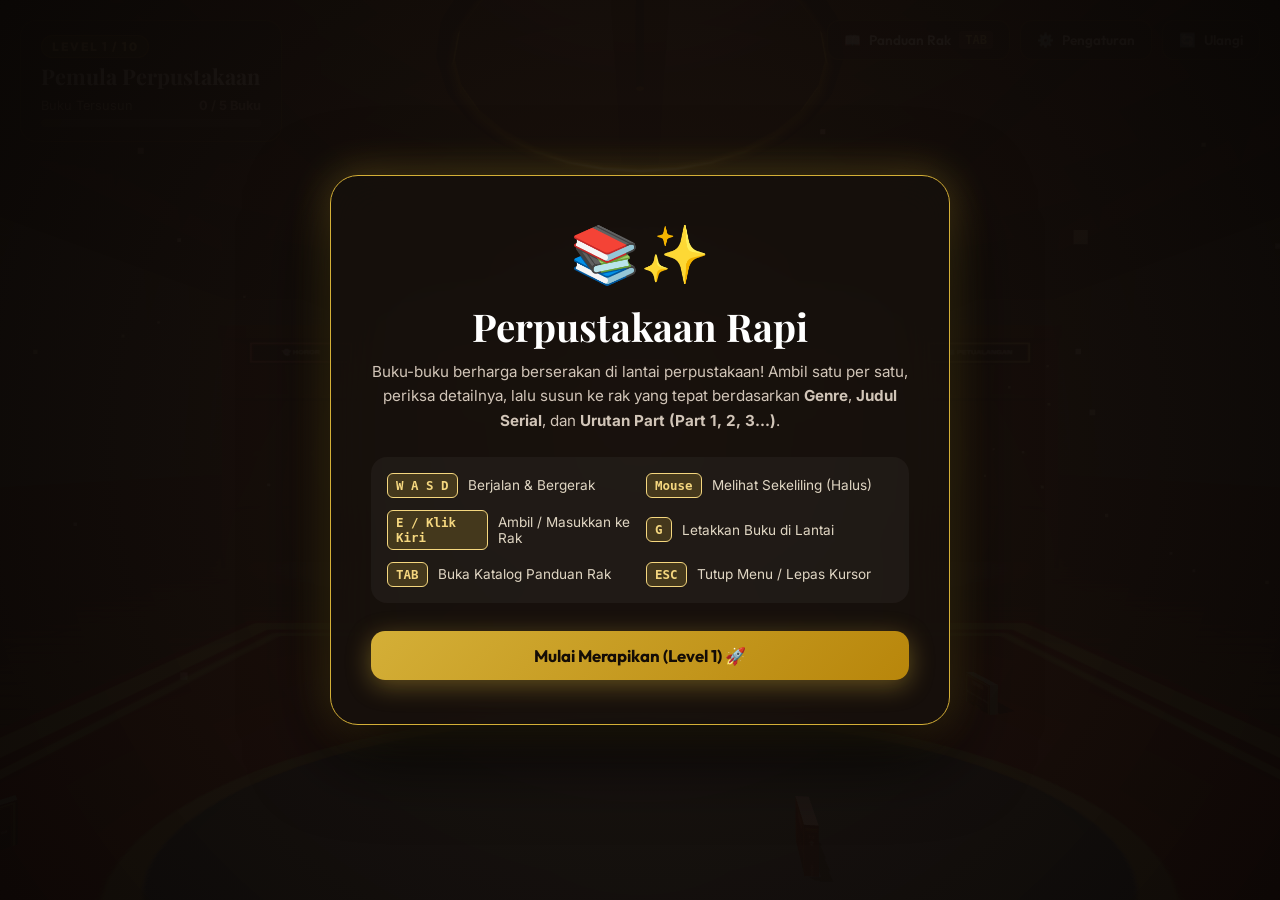
<file: index.html>
<!DOCTYPE html>
<html lang="id">
<head>
    <meta charset="UTF-8">
    <meta name="viewport" content="width=device-width, initial-scale=1.0">
    <title>Perpustakaan Rapi - Game Susun Buku 3D First-Person</title>
    <meta name="description" content="Game 3D POV orang pertama yang santai dan memuaskan untuk merapikan buku di lantai dan menyusunnya ke rak berdasarkan Genre, Judul, dan Jilid.">

    <!-- Google Fonts -->
    <link rel="preconnect" href="https://fonts.googleapis.com">
    <link rel="preconnect" href="https://fonts.gstatic.com" crossorigin>
    <link href="https://fonts.googleapis.com/css2?family=Inter:wght@300;400;500;600;700&family=Outfit:wght@400;600;700;800&family=Playfair+Display:ital,wght@0,600;0,700;1,400&display=swap" rel="stylesheet">

    <!-- CSS -->
    <link rel="stylesheet" href="css/style.css">

    <!-- Three.js (Local offline first, CDN fallback) -->
    <script src="js/three.min.js"></script>
    <script>
        if (typeof THREE === 'undefined') {
            document.write('<script src="https://cdnjs.cloudflare.com/ajax/libs/three.js/r128/three.min.js"><\/script>');
        }
    </script>
</head>
<body>

    <!-- 3D Canvas Viewport -->
    <div id="canvas-container"></div>

    <!-- Crosshair / Titik Fokus Anti-Pusing -->
    <div id="crosshair">
        <div class="dot"></div>
        <div class="circle"></div>
    </div>

    <!-- HUD Bagian Atas -->
    <header id="hud-header">
        <div class="hud-panel">
            <span class="level-badge" id="hud-level">LEVEL 1 / 10</span>
            <h2 class="level-title" id="hud-level-title">Pemula Perpustakaan</h2>
            <div class="progress-container">
                <div class="progress-label-row">
                    <span>Buku Tersusun</span>
                    <strong id="hud-books-progress">0 / 5 Buku</strong>
                </div>
                <div class="progress-bar-bg">
                    <div class="progress-bar-fill" id="hud-books-bar"></div>
                </div>
            </div>
        </div>

        <div class="hud-actions">
            <button class="btn-icon" id="btn-help" title="Lihat Panduan Susunan Rak">
                📖 <span>Panduan Rak</span> <kbd>TAB</kbd>
            </button>
            <button class="btn-icon" id="btn-settings" title="Pengaturan Kontrol & Audio">
                ⚙️ <span>Pengaturan</span>
            </button>
            <button class="btn-icon" id="btn-restart" title="Ulangi Level Ini">
                🔄 <span>Ulangi</span>
            </button>
        </div>
    </header>

    <!-- Prompt Interaksi Tengah Layar -->
    <div id="interaction-prompt" class="hidden">
        <div class="prompt-badge">Tekan <kbd>E</kbd> / Klik Kiri</div>
        <div class="prompt-desc">Ambil Buku</div>
    </div>

    <!-- Kartu Buku yang Sedang Dipegang (Kanan Bawah) -->
    <div id="held-book-card" class="hidden">
        <div class="card-top-row">
            <span class="held-badge" id="held-genre-badge">👻 Horor</span>
            <span class="held-action-hint">Bawa ke Rak</span>
        </div>
        <h3 class="held-title" id="held-title">Misteri Rumah Tua</h3>
        <p class="held-part" id="held-part">Part 1 (Pintu Terlarang)</p>
        <p class="held-author" id="held-author">Penulis: R. K. Dananjaya</p>
        <p class="held-synopsis" id="held-synopsis">Sebuah manor tua di atas bukit menyimpan jeritan dari masa lalu.</p>
    </div>

    <!-- Wadah Pesan Toast (Kiri Bawah) -->
    <div id="toast-container"></div>

    <!-- Start / Welcome Screen Overlay -->
    <div id="start-screen">
        <div class="start-content">
            <div class="start-logo">📚✨</div>
            <h1 class="start-title">Perpustakaan Rapi</h1>
            <p class="start-desc">
                Buku-buku berharga berserakan di lantai perpustakaan! Ambil satu per satu, periksa detailnya, lalu susun ke rak yang tepat berdasarkan <strong>Genre</strong>, <strong>Judul Serial</strong>, dan <strong>Urutan Part (Part 1, 2, 3...)</strong>.
            </p>

            <div class="controls-guide-grid">
                <div class="guide-item">
                    <kbd>W A S D</kbd> <span>Berjalan & Bergerak</span>
                </div>
                <div class="guide-item">
                    <kbd>Mouse</kbd> <span>Melihat Sekeliling (Halus)</span>
                </div>
                <div class="guide-item">
                    <kbd>E / Klik Kiri</kbd> <span>Ambil / Masukkan ke Rak</span>
                </div>
                <div class="guide-item">
                    <kbd>G</kbd> <span>Letakkan Buku di Lantai</span>
                </div>
                <div class="guide-item">
                    <kbd>TAB</kbd> <span>Buka Katalog Panduan Rak</span>
                </div>
                <div class="guide-item">
                    <kbd>ESC</kbd> <span>Tutup Menu / Lepas Kursor</span>
                </div>
            </div>

            <button class="btn-primary" id="btn-start-game">Mulai Merapikan (Level 1) 🚀</button>
        </div>
    </div>

    <!-- Modal Panduan / Katalog Susunan Rak -->
    <div class="modal-overlay" id="catalog-modal">
        <div class="modal-box">
            <button class="modal-close-btn" id="btn-close-catalog">&times;</button>
            <h2 class="modal-title">📖 Katalog Susunan Rak</h2>
            <p class="modal-subtitle">Gunakan panduan ini untuk mengelompokkan buku sesuai serial & urutan jilidnya.</p>
            <div id="catalog-content"></div>
        </div>
    </div>

    <!-- Modal Pengaturan Sensitivitas & Audio -->
    <div class="modal-overlay" id="settings-modal">
        <div class="modal-box" style="max-width: 480px;">
            <button class="modal-close-btn">&times;</button>
            <h2 class="modal-title">⚙️ Pengaturan Game</h2>
            <p class="modal-subtitle">Sesuaikan kenyamanan kontrol kamera dan audio.</p>

            <div class="settings-group">
                <div class="settings-label-row">
                    <span>Sensitivitas Mouse (POV)</span>
                    <span id="sens-val">40%</span>
                </div>
                <p class="settings-desc">Diatur lembut secara default agar pandangan tidak tajam dan tidak pusing.</p>
                <input type="range" id="sensitivity-slider" min="0.05" max="1.0" step="0.05" value="0.4">
            </div>

            <div class="settings-group">
                <div class="settings-label-row">
                    <span>Volume Efek Suara (SFX)</span>
                </div>
                <input type="range" id="sfx-slider" min="0" max="1" step="0.05" value="0.8">
            </div>

            <div class="settings-group">
                <div class="settings-label-row">
                    <span>Volume Musik Lofi / Suasana</span>
                </div>
                <input type="range" id="music-slider" min="0" max="1" step="0.05" value="0.4">
            </div>

            <div class="switch-row">
                <span>Musik Suasana Perpustakaan</span>
                <input type="checkbox" id="ambient-toggle" checked style="width: 20px; height: 20px; cursor: pointer;">
            </div>
        </div>
    </div>

    <!-- Modal Level Selesai -->
    <div class="modal-overlay" id="level-win-modal">
        <div class="modal-box" style="max-width: 480px; text-align: center;">
            <div style="font-size: 3rem; margin-bottom: 8px;">🎉✨</div>
            <h2 class="modal-title" id="win-level-title">Level Selesai!</h2>
            <p class="modal-subtitle" id="win-subtitle">Buku berhasil dirapikan dengan sempurna</p>
            
            <div class="win-stars" id="win-stars">★★★</div>

            <div class="win-stats-grid">
                <div>
                    <div class="win-stat-label">Waktu Pengerjaan</div>
                    <div class="win-stat-val" id="win-time">45 Detik</div>
                </div>
                <div>
                    <div class="win-stat-label">Jumlah Kesalahan</div>
                    <div class="win-stat-val" id="win-mistakes">0</div>
                </div>
            </div>

            <button class="btn-primary" id="btn-next-level">Lanjut ke Level Berikutnya ➡️</button>
        </div>
    </div>

    <!-- Modal Kemenangan Game (Level 10 Complete) -->
    <div class="modal-overlay" id="game-victory-modal">
        <div class="modal-box" style="max-width: 540px; text-align: center;">
            <div style="font-size: 4rem; margin-bottom: 10px;">🏆👑</div>
            <h2 class="modal-title" style="color: #ffd700;">Selamat, Pustakawan Agung!</h2>
            <p class="modal-subtitle">Anda telah berhasil menuntaskan seluruh 10 Level dan menata seluruh 35 buku di perpustakaan utama dengan sangat rapi dan tertib.</p>

            <div style="background: rgba(212, 175, 55, 0.15); border: 1px solid var(--gold-primary); border-radius: 16px; padding: 20px; margin-bottom: 24px;">
                <p style="font-size: 0.85rem; color: var(--gold-light); font-weight: 700; letter-spacing: 1px; margin-bottom: 4px;">GELAR PENGHARGAAN</p>
                <h3 style="font-family: 'Playfair Display', serif; font-size: 1.5rem; color: #ffffff;">Master Grand Librarian</h3>
            </div>

            <button class="btn-primary" id="btn-play-again">Main Lagi dari Level 1 🔄</button>
        </div>
    </div>

    <!-- Game Scripts (ES Modules) -->
    <script type="module" src="js/main.js"></script>
</body>
</html>
</file>
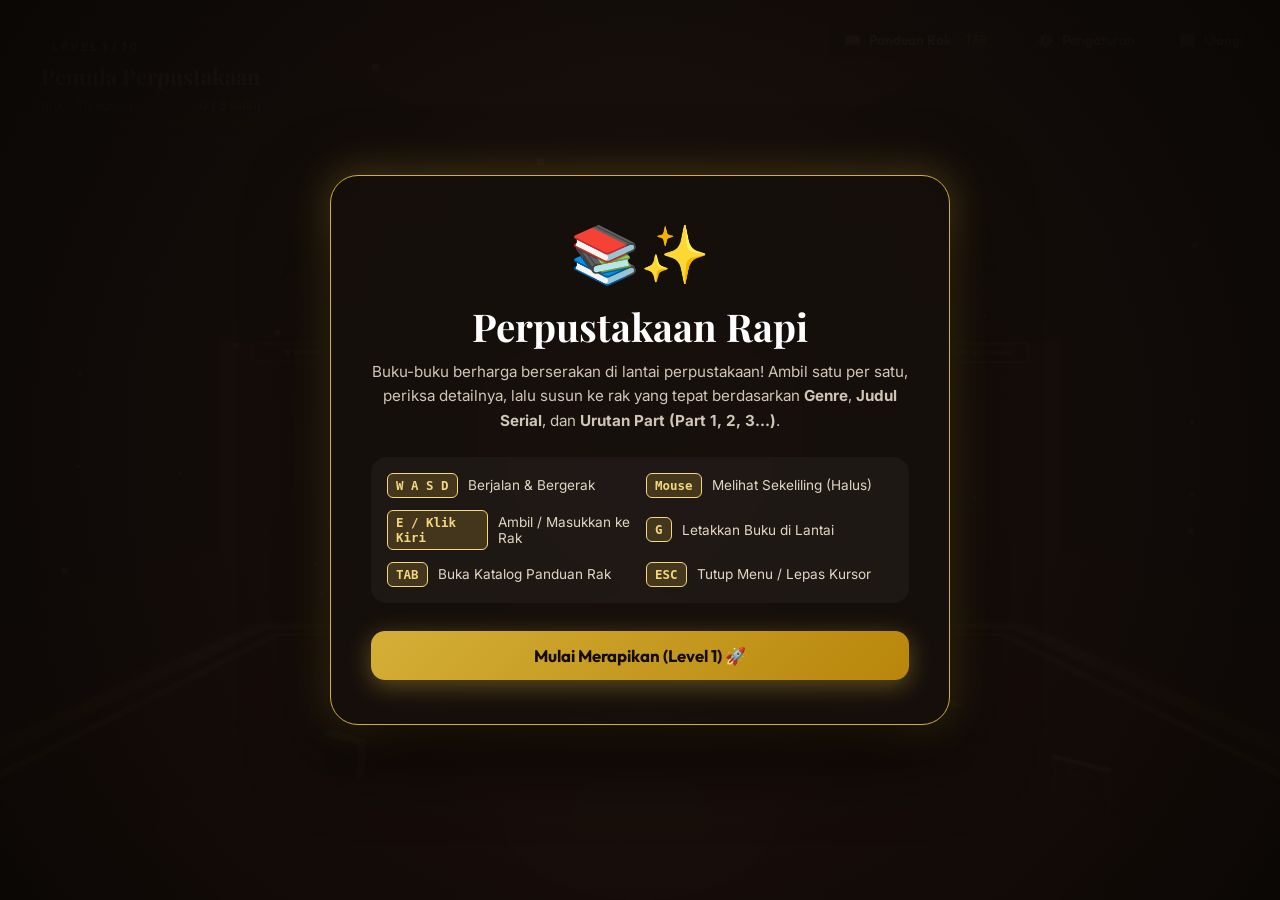
<file: play.html>
<!DOCTYPE html>
<html lang="id">
<head>
    <meta charset="UTF-8">
    <meta name="viewport" content="width=device-width, initial-scale=1.0">
    <title>Perpustakaan Rapi - Game Susun Buku 3D First-Person</title>
    <meta name="description" content="Game 3D POV orang pertama yang santai dan memuaskan untuk merapikan buku di lantai dan menyusunnya ke rak berdasarkan Genre, Judul, dan Jilid.">

    <!-- Google Fonts -->
    <link rel="preconnect" href="https://fonts.googleapis.com">
    <link rel="preconnect" href="https://fonts.gstatic.com" crossorigin>
    <link href="https://fonts.googleapis.com/css2?family=Inter:wght@300;400;500;600;700&family=Outfit:wght@400;600;700;800&family=Playfair+Display:ital,wght@0,600;0,700;1,400&display=swap" rel="stylesheet">

    <!-- Embedded CSS Styling -->
    <style>
    @import url('https://fonts.googleapis.com/css2?family=Inter:wght@300;400;500;600;700&family=Outfit:wght@400;600;700;800&family=Playfair+Display:ital,wght@0,600;0,700;1,400&display=swap');

    :root {
        --bg-dark: #0d0a08;
        --surface-glass: rgba(22, 16, 12, 0.85);
        --surface-glass-border: rgba(212, 175, 55, 0.3);
        --surface-glass-hover: rgba(40, 30, 24, 0.95);
        --gold-primary: #d4af37;
        --gold-light: #f5d77f;
        --gold-glow: rgba(212, 175, 55, 0.4);
        --crimson: #8b0000;
        --purple: #6a1b9a;
        --navy: #1565c0;
        --teal: #00695c;
        --amber: #e65100;
        --text-main: #fdfbf7;
        --text-muted: #b8a898;
        --success: #2ecc71;
        --error: #e74c3c;
        --warning: #f39c12;
    }

    * { margin: 0; padding: 0; box-sizing: border-box; user-select: none; -webkit-user-select: none; }
    body, html { width: 100%; height: 100%; overflow: hidden; background-color: var(--bg-dark); font-family: 'Inter', -apple-system, BlinkMacSystemFont, sans-serif; color: var(--text-main); }
    #canvas-container { position: absolute; top: 0; left: 0; width: 100%; height: 100%; z-index: 1; }

    /* Crosshair */
    #crosshair {
        position: absolute; top: 50%; left: 50%; transform: translate(-50%, -50%);
        width: 24px; height: 24px; pointer-events: none; z-index: 10;
        display: flex; align-items: center; justify-content: center;
        transition: transform 0.15s ease, opacity 0.2s ease;
    }
    #crosshair .dot { width: 5px; height: 5px; background-color: #ffffff; border-radius: 50%; box-shadow: 0 0 6px var(--gold-glow); transition: all 0.2s ease; }
    #crosshair .circle { position: absolute; width: 22px; height: 22px; border: 1.5px solid rgba(255, 255, 255, 0.4); border-radius: 50%; transition: all 0.2s ease; }
    #crosshair.active .dot { width: 8px; height: 8px; background-color: var(--gold-light); box-shadow: 0 0 12px var(--gold-primary); }
    #crosshair.active .circle { width: 32px; height: 32px; border-color: var(--gold-primary); transform: scale(1.15); }

    /* HUD Header */
    #hud-header { position: absolute; top: 20px; left: 20px; right: 20px; display: flex; justify-content: space-between; align-items: flex-start; pointer-events: none; z-index: 10; }
    .hud-panel { pointer-events: auto; background: var(--surface-glass); backdrop-filter: blur(16px); border: 1px solid var(--surface-glass-border); border-radius: 16px; padding: 14px 20px; box-shadow: 0 8px 32px rgba(0, 0, 0, 0.5); }
    .level-badge { display: inline-block; font-family: 'Outfit', sans-serif; font-size: 0.75rem; font-weight: 800; letter-spacing: 1.5px; color: var(--gold-light); background: rgba(212, 175, 55, 0.15); border: 1px solid var(--gold-glow); padding: 3px 10px; border-radius: 20px; margin-bottom: 4px; }
    .level-title { font-family: 'Playfair Display', serif; font-size: 1.35rem; font-weight: 700; color: #ffffff; margin-bottom: 8px; }
    .progress-container { width: 220px; }
    .progress-label-row { display: flex; justify-content: space-between; font-size: 0.8rem; color: var(--text-muted); margin-bottom: 6px; }
    .progress-bar-bg { width: 100%; height: 8px; background: rgba(255, 255, 255, 0.1); border-radius: 6px; overflow: hidden; }
    .progress-bar-fill { height: 100%; width: 0%; background: linear-gradient(90deg, #d4af37, #f7d070); box-shadow: 0 0 10px var(--gold-glow); border-radius: 6px; transition: width 0.4s cubic-bezier(0.4, 0, 0.2, 1); }

    .hud-actions { display: flex; gap: 10px; }
    .btn-icon { display: flex; align-items: center; gap: 8px; background: var(--surface-glass); backdrop-filter: blur(12px); border: 1px solid var(--surface-glass-border); color: var(--text-main); padding: 10px 16px; border-radius: 12px; font-family: 'Outfit', sans-serif; font-size: 0.85rem; font-weight: 600; cursor: pointer; transition: all 0.2s ease; }
    .btn-icon:hover { background: var(--surface-glass-hover); border-color: var(--gold-primary); transform: translateY(-2px); box-shadow: 0 6px 20px var(--gold-glow); }
    .btn-icon kbd { background: rgba(255, 255, 255, 0.15); border-radius: 4px; padding: 2px 6px; font-size: 0.75rem; color: var(--gold-light); }

    /* Interaction prompt */
    #interaction-prompt { position: absolute; bottom: 90px; left: 50%; transform: translateX(-50%); background: var(--surface-glass); backdrop-filter: blur(16px); border: 1px solid var(--gold-primary); box-shadow: 0 8px 30px rgba(0, 0, 0, 0.6), 0 0 15px var(--gold-glow); padding: 12px 24px; border-radius: 30px; display: flex; align-items: center; gap: 12px; z-index: 10; pointer-events: none; transition: all 0.2s ease; animation: pulsePrompt 2s infinite ease-in-out; }
    #interaction-prompt.hidden { opacity: 0; transform: translate(-50%, 15px); pointer-events: none; }
    .prompt-badge { background: rgba(212, 175, 55, 0.2); border: 1px solid var(--gold-light); color: var(--gold-light); font-size: 0.8rem; font-weight: 700; padding: 4px 10px; border-radius: 14px; }
    .prompt-desc { font-size: 0.95rem; color: #ffffff; }
    .prompt-desc strong { color: var(--gold-light); }
    @keyframes pulsePrompt { 0%, 100% { transform: translateX(-50%) scale(1); } 50% { transform: translateX(-50%) scale(1.02); } }

    /* Held Book Card */
    #held-book-card { position: absolute; bottom: 24px; right: 24px; width: 320px; background: var(--surface-glass); backdrop-filter: blur(20px); border: 1px solid var(--surface-glass-border); border-radius: 18px; padding: 16px 20px; box-shadow: 0 12px 40px rgba(0, 0, 0, 0.6); z-index: 10; pointer-events: none; transition: all 0.3s cubic-bezier(0.4, 0, 0.2, 1); }
    #held-book-card.hidden { opacity: 0; transform: translateY(20px); pointer-events: none; }
    .card-top-row { display: flex; justify-content: space-between; align-items: center; margin-bottom: 8px; }
    .held-badge { font-size: 0.75rem; font-weight: 700; padding: 3px 10px; border-radius: 12px; color: #ffffff; }
    .held-action-hint { font-size: 0.72rem; color: var(--text-muted); }
    .held-title { font-family: 'Playfair Display', serif; font-size: 1.15rem; font-weight: 700; color: #ffffff; line-height: 1.3; margin-bottom: 4px; }
    .held-part { font-size: 0.85rem; font-weight: 600; color: var(--gold-light); margin-bottom: 6px; }
    .held-author { font-size: 0.78rem; color: var(--text-muted); margin-bottom: 8px; }
    .held-synopsis { font-size: 0.75rem; color: #d1c5b8; line-height: 1.4; border-top: 1px solid rgba(255, 255, 255, 0.1); padding-top: 8px; }

    /* Toasts */
    #toast-container { position: absolute; bottom: 24px; left: 24px; display: flex; flex-direction: column; gap: 8px; z-index: 20; pointer-events: none; }
    .toast-item { background: rgba(18, 14, 10, 0.95); backdrop-filter: blur(12px); border-left: 4px solid var(--gold-primary); border-radius: 10px; padding: 10px 16px; font-size: 0.85rem; display: flex; align-items: center; gap: 10px; color: #ffffff; box-shadow: 0 6px 20px rgba(0, 0, 0, 0.5); animation: toastSlideIn 0.3s ease-out forwards; transition: opacity 0.3s ease, transform 0.3s ease; }
    .toast-item.fade-out { opacity: 0; transform: translateX(-20px); }
    .toast-success { border-left-color: var(--success); }
    .toast-error { border-left-color: var(--error); }
    .toast-warning { border-left-color: var(--warning); }
    .toast-info { border-left-color: var(--gold-light); }
    @keyframes toastSlideIn { from { opacity: 0; transform: translateX(-30px); } to { opacity: 1; transform: translateX(0); } }

    /* Modals */
    .modal-overlay { position: fixed; top: 0; left: 0; width: 100%; height: 100%; background: rgba(5, 4, 3, 0.8); backdrop-filter: blur(12px); display: flex; align-items: center; justify-content: center; z-index: 100; opacity: 0; pointer-events: none; transition: opacity 0.3s ease; }
    .modal-overlay.active { opacity: 1; pointer-events: auto; }
    .modal-box { background: linear-gradient(135deg, rgba(28, 20, 15, 0.98), rgba(16, 12, 9, 0.99)); border: 1px solid var(--gold-primary); border-radius: 24px; padding: 36px 40px; max-width: 680px; width: 90%; max-height: 85vh; overflow-y: auto; box-shadow: 0 20px 60px rgba(0, 0, 0, 0.8), 0 0 30px var(--gold-glow); position: relative; transform: scale(0.92); transition: transform 0.3s cubic-bezier(0.34, 1.56, 0.64, 1); }
    .modal-overlay.active .modal-box { transform: scale(1); }
    .modal-close-btn { position: absolute; top: 20px; right: 20px; background: transparent; border: none; color: var(--text-muted); font-size: 1.5rem; cursor: pointer; transition: color 0.2s; }
    .modal-close-btn:hover { color: var(--gold-light); }
    .modal-title { font-family: 'Playfair Display', serif; font-size: 1.8rem; font-weight: 700; color: #ffffff; margin-bottom: 8px; text-align: center; }
    .modal-subtitle { font-size: 0.95rem; color: var(--text-muted); text-align: center; margin-bottom: 24px; }

    .catalog-grid { display: grid; grid-template-columns: repeat(auto-fit, minmax(260px, 1fr)); gap: 16px; margin-top: 16px; }
    .catalog-series-card { background: rgba(255, 255, 255, 0.04); border-radius: 14px; padding: 16px; border: 1px solid rgba(255, 255, 255, 0.08); }
    .card-genre-tag { display: inline-block; font-size: 0.7rem; font-weight: 700; padding: 2px 8px; border-radius: 8px; color: #ffffff; margin-bottom: 6px; }
    .catalog-series-card h4 { font-family: 'Playfair Display', serif; font-size: 1.05rem; color: #ffffff; margin-bottom: 4px; }
    .series-author { font-size: 0.78rem; color: var(--text-muted); margin-bottom: 10px; }
    .series-parts-pills { display: flex; flex-wrap: wrap; gap: 6px; }
    .part-pill { background: rgba(212, 175, 55, 0.15); border: 1px solid var(--gold-glow); color: var(--gold-light); font-size: 0.72rem; font-weight: 600; padding: 3px 8px; border-radius: 6px; }

    .settings-group { margin-bottom: 20px; }
    .settings-label-row { display: flex; justify-content: space-between; font-size: 0.9rem; font-weight: 600; margin-bottom: 8px; }
    .settings-desc { font-size: 0.78rem; color: var(--text-muted); margin-bottom: 8px; }
    input[type="range"] { width: 100%; accent-color: var(--gold-primary); height: 6px; border-radius: 3px; background: rgba(255, 255, 255, 0.15); cursor: pointer; }
    .switch-row { display: flex; justify-content: space-between; align-items: center; padding: 10px 0; border-top: 1px solid rgba(255, 255, 255, 0.08); }

    .win-stars { font-size: 2.5rem; color: var(--gold-primary); text-align: center; letter-spacing: 6px; margin-bottom: 16px; text-shadow: 0 0 15px var(--gold-glow); }
    .win-stats-grid { display: grid; grid-template-columns: 1fr 1fr; gap: 16px; background: rgba(255, 255, 255, 0.03); border-radius: 16px; padding: 16px; margin-bottom: 24px; text-align: center; }
    .win-stat-label { font-size: 0.8rem; color: var(--text-muted); }
    .win-stat-val { font-size: 1.25rem; font-weight: 700; color: #ffffff; margin-top: 4px; }
    .btn-primary { display: block; width: 100%; background: linear-gradient(135deg, #d4af37, #b8860b); color: #140c06; border: none; border-radius: 14px; padding: 14px 24px; font-family: 'Outfit', sans-serif; font-size: 1.05rem; font-weight: 700; cursor: pointer; box-shadow: 0 6px 25px var(--gold-glow); transition: all 0.2s ease; text-align: center; }
    .btn-primary:hover { transform: translateY(-2px); box-shadow: 0 8px 30px rgba(212, 175, 55, 0.6); background: linear-gradient(135deg, #e5c158, #c59b27); }

    /* Start Screen */
    #start-screen { position: fixed; top: 0; left: 0; width: 100%; height: 100%; background: radial-gradient(circle at center, rgba(30, 20, 15, 0.96), rgba(10, 7, 5, 0.99)); z-index: 200; display: flex; align-items: center; justify-content: center; transition: opacity 0.4s ease, visibility 0.4s ease; }
    #start-screen.hidden { opacity: 0; visibility: hidden; pointer-events: none; }
    .start-content { max-width: 620px; width: 90%; text-align: center; background: var(--surface-glass); backdrop-filter: blur(24px); border: 1px solid var(--gold-primary); border-radius: 28px; padding: 44px 40px; box-shadow: 0 25px 80px rgba(0, 0, 0, 0.9), 0 0 40px var(--gold-glow); }
    .start-logo { font-size: 3.5rem; margin-bottom: 12px; }
    .start-title { font-family: 'Playfair Display', serif; font-size: 2.4rem; font-weight: 700; color: #ffffff; margin-bottom: 8px; }
    .start-desc { font-size: 0.95rem; color: #d1c5b8; line-height: 1.6; margin-bottom: 24px; }
    .controls-guide-grid { display: grid; grid-template-columns: repeat(2, 1fr); gap: 12px; background: rgba(255, 255, 255, 0.04); border-radius: 16px; padding: 16px; margin-bottom: 28px; text-align: left; }
    .guide-item { display: flex; align-items: center; gap: 10px; font-size: 0.85rem; color: #e0d6c3; }
    .guide-item kbd { background: rgba(212, 175, 55, 0.2); border: 1px solid var(--gold-light); color: var(--gold-light); padding: 4px 8px; border-radius: 6px; font-weight: 700; font-size: 0.78rem; }
    </style>

    <!-- Three.js (Local first, CDN fallback) -->
    <script src="js/three.min.js"></script>
    <script>
        if (typeof THREE === 'undefined') {
            document.write('<script src="https://cdnjs.cloudflare.com/ajax/libs/three.js/r128/three.min.js"><\/script>');
        }
    </script>
</head>
<body>

    <!-- 3D Canvas Viewport -->
    <div id="canvas-container"></div>

    <!-- Crosshair / Titik Fokus Anti-Pusing -->
    <div id="crosshair">
        <div class="dot"></div>
        <div class="circle"></div>
    </div>

    <!-- HUD Bagian Atas -->
    <header id="hud-header">
        <div class="hud-panel">
            <span class="level-badge" id="hud-level">LEVEL 1 / 10</span>
            <h2 class="level-title" id="hud-level-title">Pemula Perpustakaan</h2>
            <div class="progress-container">
                <div class="progress-label-row">
                    <span>Buku Tersusun</span>
                    <strong id="hud-books-progress">0 / 5 Buku</strong>
                </div>
                <div class="progress-bar-bg">
                    <div class="progress-bar-fill" id="hud-books-bar"></div>
                </div>
            </div>
        </div>

        <div class="hud-actions">
            <button class="btn-icon" id="btn-help" title="Lihat Panduan Susunan Rak">
                📖 <span>Panduan Rak</span> <kbd>TAB</kbd>
            </button>
            <button class="btn-icon" id="btn-settings" title="Pengaturan Kontrol & Audio">
                ⚙️ <span>Pengaturan</span>
            </button>
            <button class="btn-icon" id="btn-restart" title="Ulangi Level Ini">
                🔄 <span>Ulangi</span>
            </button>
        </div>
    </header>

    <!-- Prompt Interaksi Tengah Layar -->
    <div id="interaction-prompt" class="hidden">
        <div class="prompt-badge">Tekan <kbd>E</kbd> / Klik Kiri</div>
        <div class="prompt-desc">Ambil Buku</div>
    </div>

    <!-- Kartu Buku yang Sedang Dipegang (Kanan Bawah) -->
    <div id="held-book-card" class="hidden">
        <div class="card-top-row">
            <span class="held-badge" id="held-genre-badge">👻 Horor</span>
            <span class="held-action-hint">Bawa ke Rak</span>
        </div>
        <h3 class="held-title" id="held-title">Misteri Rumah Tua</h3>
        <p class="held-part" id="held-part">Part 1 (Pintu Terlarang)</p>
        <p class="held-author" id="held-author">Penulis: R. K. Dananjaya</p>
        <p class="held-synopsis" id="held-synopsis">Sebuah manor tua di atas bukit menyimpan jeritan dari masa lalu.</p>
    </div>

    <!-- Wadah Pesan Toast (Kiri Bawah) -->
    <div id="toast-container"></div>

    <!-- Start / Welcome Screen Overlay -->
    <div id="start-screen">
        <div class="start-content">
            <div class="start-logo">📚✨</div>
            <h1 class="start-title">Perpustakaan Rapi</h1>
            <p class="start-desc">
                Buku-buku berharga berserakan di lantai perpustakaan! Ambil satu per satu, periksa detailnya, lalu susun ke rak yang tepat berdasarkan <strong>Genre</strong>, <strong>Judul Serial</strong>, dan <strong>Urutan Part (Part 1, 2, 3...)</strong>.
            </p>

            <div class="controls-guide-grid">
                <div class="guide-item">
                    <kbd>W A S D</kbd> <span>Berjalan & Bergerak</span>
                </div>
                <div class="guide-item">
                    <kbd>Mouse</kbd> <span>Melihat Sekeliling (Halus)</span>
                </div>
                <div class="guide-item">
                    <kbd>E / Klik Kiri</kbd> <span>Ambil / Masukkan ke Rak</span>
                </div>
                <div class="guide-item">
                    <kbd>G</kbd> <span>Letakkan Buku di Lantai</span>
                </div>
                <div class="guide-item">
                    <kbd>TAB</kbd> <span>Buka Katalog Panduan Rak</span>
                </div>
                <div class="guide-item">
                    <kbd>ESC</kbd> <span>Tutup Menu / Lepas Kursor</span>
                </div>
            </div>

            <button class="btn-primary" id="btn-start-game">Mulai Merapikan (Level 1) 🚀</button>
        </div>
    </div>

    <!-- Modal Panduan / Katalog Susunan Rak -->
    <div class="modal-overlay" id="catalog-modal">
        <div class="modal-box">
            <button class="modal-close-btn" id="btn-close-catalog">&times;</button>
            <h2 class="modal-title">📖 Katalog Susunan Rak</h2>
            <p class="modal-subtitle">Gunakan panduan ini untuk mengelompokkan buku sesuai serial & urutan jilidnya.</p>
            <div id="catalog-content"></div>
        </div>
    </div>

    <!-- Modal Pengaturan Sensitivitas & Audio -->
    <div class="modal-overlay" id="settings-modal">
        <div class="modal-box" style="max-width: 480px;">
            <button class="modal-close-btn">&times;</button>
            <h2 class="modal-title">⚙️ Pengaturan Game</h2>
            <p class="modal-subtitle">Sesuaikan kenyamanan kontrol kamera dan audio.</p>

            <div class="settings-group">
                <div class="settings-label-row">
                    <span>Sensitivitas Mouse (POV)</span>
                    <span id="sens-val">40%</span>
                </div>
                <p class="settings-desc">Diatur lembut secara default agar pandangan tidak tajam dan tidak pusing.</p>
                <input type="range" id="sensitivity-slider" min="0.05" max="1.0" step="0.05" value="0.4">
            </div>

            <div class="settings-group">
                <div class="settings-label-row">
                    <span>Volume Efek Suara (SFX)</span>
                </div>
                <input type="range" id="sfx-slider" min="0" max="1" step="0.05" value="0.8">
            </div>

            <div class="settings-group">
                <div class="settings-label-row">
                    <span>Volume Musik Lofi / Suasana</span>
                </div>
                <input type="range" id="music-slider" min="0" max="1" step="0.05" value="0.4">
            </div>

            <div class="switch-row">
                <span>Musik Suasana Perpustakaan</span>
                <input type="checkbox" id="ambient-toggle" checked style="width: 20px; height: 20px; cursor: pointer;">
            </div>
        </div>
    </div>

    <!-- Modal Level Selesai -->
    <div class="modal-overlay" id="level-win-modal">
        <div class="modal-box" style="max-width: 480px; text-align: center;">
            <div style="font-size: 3rem; margin-bottom: 8px;">🎉✨</div>
            <h2 class="modal-title" id="win-level-title">Level Selesai!</h2>
            <p class="modal-subtitle" id="win-subtitle">Buku berhasil dirapikan dengan sempurna</p>
            
            <div class="win-stars" id="win-stars">★★★</div>

            <div class="win-stats-grid">
                <div>
                    <div class="win-stat-label">Waktu Pengerjaan</div>
                    <div class="win-stat-val" id="win-time">45 Detik</div>
                </div>
                <div>
                    <div class="win-stat-label">Jumlah Kesalahan</div>
                    <div class="win-stat-val" id="win-mistakes">0</div>
                </div>
            </div>

            <button class="btn-primary" id="btn-next-level">Lanjut ke Level Berikutnya ➡️</button>
        </div>
    </div>

    <!-- Modal Kemenangan Game (Level 10 Complete) -->
    <div class="modal-overlay" id="game-victory-modal">
        <div class="modal-box" style="max-width: 540px; text-align: center;">
            <div style="font-size: 4rem; margin-bottom: 10px;">🏆👑</div>
            <h2 class="modal-title" style="color: #ffd700;">Selamat, Pustakawan Agung!</h2>
            <p class="modal-subtitle">Anda telah berhasil menuntaskan seluruh 10 Level dan menata seluruh 35 buku di perpustakaan utama dengan sangat rapi dan tertib.</p>

            <div style="background: rgba(212, 175, 55, 0.15); border: 1px solid var(--gold-primary); border-radius: 16px; padding: 20px; margin-bottom: 24px;">
                <p style="font-size: 0.85rem; color: var(--gold-light); font-weight: 700; letter-spacing: 1px; margin-bottom: 4px;">GELAR PENGHARGAAN</p>
                <h3 style="font-family: 'Playfair Display', serif; font-size: 1.5rem; color: #ffffff;">Master Grand Librarian</h3>
            </div>

            <button class="btn-primary" id="btn-play-again">Main Lagi dari Level 1 🔄</button>
        </div>
    </div>

    <!-- JavaScript Engine -->
    <script>
    // --- 1. DATA DEFINITIONS ---
    const GENRES = {
        HOROR: { id: 'horor', name: 'Horor & Misteri Gaib', shortName: 'Horor', color: '#8b0000', accentColor: '#ff4d4d', icon: '👻', shelfIndex: 0 },
        FANTASI: { id: 'fantasi', name: 'Fantasi & Sihir', shortName: 'Fantasi', color: '#4a148c', accentColor: '#ba68c8', icon: '🔮', shelfIndex: 1 },
        MISTERI: { id: 'misteri', name: 'Detektif & Misteri', shortName: 'Misteri', color: '#1a237e', accentColor: '#64b5f6', icon: '🔍', shelfIndex: 2 },
        SAINS: { id: 'sains', name: 'Sains & Fiksi Ilmiah', shortName: 'Sci-Fi', color: '#004d40', accentColor: '#4db6ac', icon: '🚀', shelfIndex: 3 },
        PETUALANGAN: { id: 'petualangan', name: 'Petualangan & Sejarah', shortName: 'Petualangan', color: '#e65100', accentColor: '#ffb74d', icon: '🗺️', shelfIndex: 4 }
    };

    const BOOK_SERIES = [
        { seriesId: 'h_rumah_tua', genreId: 'horor', title: 'Misteri Rumah Tua', author: 'R. K. Dananjaya', totalParts: 3, synopsis: 'Sebuah manor tua di atas bukit menyimpan jeritan dari masa lalu yang tak pernah usang.', parts: [{ part: 1, subtitle: 'Pintu Terlarang' }, { part: 2, subtitle: 'Gema di Lorong Bawah' }, { part: 3, subtitle: 'Kutukan Terakhir' }] },
        { seriesId: 'h_malam_jumat', genreId: 'horor', title: 'Malam Berdarah Kliwon', author: 'Siti Wardani', totalParts: 3, synopsis: 'Ritual pemanggilan arwah kuno di sebuah desa terpencil yang berujung petaka.', parts: [{ part: 1, subtitle: 'Aroma Melati Tengah Malam' }, { part: 2, subtitle: 'Tembang Kematian' }, { part: 3, subtitle: 'Tumbal Pesugihan' }] },
        { seriesId: 'h_boneka', genreId: 'horor', title: 'Boneka Porselen Hitam', author: 'Arman Setia', totalParts: 2, synopsis: 'Boneka antik warisan yang selalu berpindah tempat sendiri saat lampu dipadamkan.', parts: [{ part: 1, subtitle: 'Senyuman Tengah Malam' }, { part: 2, subtitle: 'Mata yang Mengawasi' }] },
        { seriesId: 'f_dunia_magis', genreId: 'fantasi', title: 'Mahkota Kristal Langit', author: 'Elora Vance', totalParts: 4, synopsis: 'Perjalanan penyihir muda mencari empat pecahan permata penyeimbang lima elemen dunia.', parts: [{ part: 1, subtitle: 'Kebangkitan Api Abadi' }, { part: 2, subtitle: 'Bisikan Hutan Sylva' }, { part: 3, subtitle: 'Lautan Es Antares' }, { part: 4, subtitle: 'Tahta di Atas Awan' }] },
        { seriesId: 'f_naga_terakhir', genreId: 'fantasi', title: 'Telur Naga Terakhir', author: 'Gavin Sterling', totalParts: 3, synopsis: 'Di zaman ketika naga dianggap punah, seorang pandai besi menemukan telur bersinar di kawah gunung.', parts: [{ part: 1, subtitle: 'Percikan Api Pertama' }, { part: 2, subtitle: 'Sayap Badai' }, { part: 3, subtitle: 'Raja Penjaga Langit' }] },
        { seriesId: 'f_akademi_sihir', genreId: 'fantasi', title: 'Akademi Sihir Luminaria', author: 'Clara Oswald', totalParts: 3, synopsis: 'Misteri ruang bawah tanah perpustakaan terlarang di akademi sihir tertua.', parts: [{ part: 1, subtitle: 'Mantra Tahun Pertama' }, { part: 2, subtitle: 'Labirin Bayangan' }, { part: 3, subtitle: 'Segel Kegelapan' }] },
        { seriesId: 'm_detektif_hendra', genreId: 'misteri', title: 'Kasus Ruang Tertutup', author: 'Hendra Wijaya', totalParts: 3, synopsis: 'Detektif Hendra menyelidiki pembunuhan mustahil di dalam brankas bank terkunci dari dalam.', parts: [{ part: 1, subtitle: 'Kunci Tanpa Lubang' }, { part: 2, subtitle: 'Jejak Sepatu Merah' }, { part: 3, subtitle: 'Pengakuan Palsu' }] },
        { seriesId: 'm_surat_rahasia', genreId: 'misteri', title: 'Surat Bersegel Merpati', author: 'Agatha Melati', totalParts: 3, synopsis: 'Surat-surat misterius bertinta tak kasat mata mengungkap konspirasi elit kota Batavia.', parts: [{ part: 1, subtitle: 'Kode Morse Stasiun Senen' }, { part: 2, subtitle: 'Dokumen yang Terbakar' }, { part: 3, subtitle: 'Dalang di Balik Layar' }] },
        { seriesId: 'm_kematian_jam_tiga', genreId: 'misteri', title: 'Kematian Tepat Jam Tiga', author: 'Fajar Nugraha', totalParts: 2, synopsis: 'Setiap korban ditemukan tepat ketika lonceng katedral berdentang tiga kali.', parts: [{ part: 1, subtitle: 'Dentang Pertama' }, { part: 2, subtitle: 'Waktu yang Terhenti' }] },
        { seriesId: 's_penjelajah_galaksi', genreId: 'sains', title: 'Ekspedisi Alpha Centauri', author: 'Dr. Bryan Chandra', totalParts: 3, synopsis: 'Kapal induk manusia melompat melintasi wormhole pertama dan menemukan stasiun peninggalan purba.', parts: [{ part: 1, subtitle: 'Lompatan Kecepatan Cahaya' }, { part: 2, subtitle: 'Sinyal dari Kehampaan' }, { part: 3, subtitle: 'Kelahiran Bintang Baru' }] },
        { seriesId: 's_robot_humanoid', genreId: 'sains', title: 'Protokol Kesadaran Nexus', author: 'Irene Tanaka', totalParts: 3, synopsis: 'Ketika sebuah AI di laboratorium rahasia mulai mempertanyakan arti keberadaan dan mimpinya.', parts: [{ part: 1, subtitle: 'Baris Kode 0x01' }, { part: 2, subtitle: 'Jantung Silikon' }, { part: 3, subtitle: 'Kebebasan Berpikir' }] },
        { seriesId: 's_planet_kedua', genreId: 'sains', title: 'Koloni Planet Merah', author: 'Taufik Hidayat', totalParts: 2, synopsis: 'Perjuangan para pemukim pertama di planet Mars menghadapi badai debu magnetik.', parts: [{ part: 1, subtitle: 'Kubah Habitat' }, { part: 2, subtitle: 'Air di Kedalaman Es' }] },
        { seriesId: 'p_harta_karun', genreId: 'petualangan', title: 'Harta Karun Sriwijaya', author: 'Bambang Soediro', totalParts: 3, synopsis: 'Peta kuno di balik kulit kayu membawa tim arkeolog menyusuri sungai purba Sumatra.', parts: [{ part: 1, subtitle: 'Peta Daun Lontar' }, { part: 2, subtitle: 'Rawa Buaya Emas' }, { part: 3, subtitle: 'Kuil yang Tenggelam' }] },
        { seriesId: 'p_jalur_sutra', genreId: 'petualangan', title: 'Kafilah Jalur Sutra', author: 'Nurul Huda', totalParts: 3, synopsis: 'Kisah pengembara melintasi padang pasir Samarkand dengan membawa benih rempah terlarang.', parts: [{ part: 1, subtitle: 'Oase Sahara' }, { part: 2, subtitle: 'Badai Gurun Maut' }, { part: 3, subtitle: 'Gerbang Emas Konstantinopel' }] },
        { seriesId: 'p_pulau_hilang', genreId: 'petualangan', title: 'Legenda Pulau Tanpa Nama', author: 'Dedi Kusuma', totalParts: 2, synopsis: 'Pulau misterius di Samudera Hindia yang hanya muncul ke permukaan saat gerhana total.', parts: [{ part: 1, subtitle: 'Kabut Segitiga Maut' }, { part: 2, subtitle: 'Kawah Kristal Bersinar' }] }
    ];

    const LEVELS = [
        { level: 1, title: 'Pemula Perpustakaan', targetBooks: 5, seriesList: [{ seriesId: 'h_rumah_tua', parts: [1, 2, 3] }, { seriesId: 'h_boneka', parts: [1, 2] }], hint: 'Susun 5 buku Horor ke Rak Horor. Urutkan berdasarkan judul yang sama dan jilid berurutan (Part 1, 2, 3).' },
        { level: 2, title: 'Dua Dunia Cerita', targetBooks: 7, seriesList: [{ seriesId: 'h_rumah_tua', parts: [1, 2, 3] }, { seriesId: 'f_dunia_magis', parts: [1, 2, 3, 4] }], hint: 'Pisahkan buku Horor dan Fantasi ke raknya masing-masing. Jangan tertukar rak!' },
        { level: 3, title: 'Teka-Teki dan Sihir', targetBooks: 9, seriesList: [{ seriesId: 'f_naga_terakhir', parts: [1, 2, 3] }, { seriesId: 'f_akademi_sihir', parts: [1, 2, 3] }, { seriesId: 'm_detektif_hendra', parts: [1, 2, 3] }], hint: 'Perhatikan detail Judul Serial agar Part 1-3 Fantasi tidak tercampur dengan Fantasi lainnya.' },
        { level: 4, title: 'Tiga Pilar Buku', targetBooks: 12, seriesList: [{ seriesId: 'h_malam_jumat', parts: [1, 2, 3] }, { seriesId: 'm_surat_rahasia', parts: [1, 2, 3] }, { seriesId: 's_penjelajah_galaksi', parts: [1, 2, 3] }, { seriesId: 's_robot_humanoid', parts: [1, 2, 3] }], hint: 'Lantai mulai penuh! Ambil buku dan kelompokkan ke Rak Horor, Misteri, dan Sains.' },
        { level: 5, title: 'Pustakawan Terampil', targetBooks: 15, seriesList: [{ seriesId: 'h_rumah_tua', parts: [1, 2, 3] }, { seriesId: 'h_boneka', parts: [1, 2] }, { seriesId: 'f_dunia_magis', parts: [1, 2, 3, 4] }, { seriesId: 'p_harta_karun', parts: [1, 2, 3] }, { seriesId: 'p_jalur_sutra', parts: [1, 2, 3] }], hint: 'Periksa label rak kayu di atas setiap sekat agar penataan rapi dan presisi.' },
        { level: 6, title: 'Ekspedisi Literasi', targetBooks: 18, seriesList: [{ seriesId: 'h_malam_jumat', parts: [1, 2, 3] }, { seriesId: 'f_naga_terakhir', parts: [1, 2, 3] }, { seriesId: 'm_detektif_hendra', parts: [1, 2, 3] }, { seriesId: 'm_kematian_jam_tiga', parts: [1, 2] }, { seriesId: 's_penjelajah_galaksi', parts: [1, 2, 3] }, { seriesId: 's_robot_humanoid', parts: [1, 2, 3] }, { seriesId: 's_planet_kedua', parts: [1] }], hint: 'Kombinasi 4 genre. Gunakan tombol [TAB] kapan saja untuk melihat Katalog Panduan Rak.' },
        { level: 7, title: 'Master Arsip', targetBooks: 22, seriesList: [{ seriesId: 'h_rumah_tua', parts: [1, 2, 3] }, { seriesId: 'h_boneka', parts: [1, 2] }, { seriesId: 'f_dunia_magis', parts: [1, 2, 3, 4] }, { seriesId: 'f_akademi_sihir', parts: [1, 2, 3] }, { seriesId: 'm_surat_rahasia', parts: [1, 2, 3] }, { seriesId: 'p_harta_karun', parts: [1, 2, 3] }, { seriesId: 'p_pulau_hilang', parts: [1, 2] }, { seriesId: 'p_jalur_sutra', parts: [1, 2] }], hint: 'Semakin banyak buku di lantai. Tetap tenang, bawa satu per satu dan susun dengan teliti.' },
        { level: 8, title: 'Kolektor Legendaris', targetBooks: 26, seriesList: [{ seriesId: 'h_malam_jumat', parts: [1, 2, 3] }, { seriesId: 'h_boneka', parts: [1, 2] }, { seriesId: 'f_naga_terakhir', parts: [1, 2, 3] }, { seriesId: 'f_dunia_magis', parts: [1, 2, 3, 4] }, { seriesId: 'm_detektif_hendra', parts: [1, 2, 3] }, { seriesId: 'm_kematian_jam_tiga', parts: [1, 2] }, { seriesId: 's_penjelajah_galaksi', parts: [1, 2, 3] }, { seriesId: 's_robot_humanoid', parts: [1, 2, 3] }, { seriesId: 'p_jalur_sutra', parts: [1, 2, 3] }], hint: 'Semua 5 Genre hadir! Rak akan terlihat sangat megah ketika terisi penuh.' },
        { level: 9, title: 'Penjaga Perpustakaan Kerajaan', targetBooks: 30, seriesList: [{ seriesId: 'h_rumah_tua', parts: [1, 2, 3] }, { seriesId: 'h_malam_jumat', parts: [1, 2, 3] }, { seriesId: 'f_dunia_magis', parts: [1, 2, 3, 4] }, { seriesId: 'f_akademi_sihir', parts: [1, 2, 3] }, { seriesId: 'm_detektif_hendra', parts: [1, 2, 3] }, { seriesId: 'm_surat_rahasia', parts: [1, 2, 3] }, { seriesId: 's_penjelajah_galaksi', parts: [1, 2, 3] }, { seriesId: 's_robot_humanoid', parts: [1, 2, 3] }, { seriesId: 'p_harta_karun', parts: [1, 2, 3] }, { seriesId: 'p_pulau_hilang', parts: [1, 2] }], hint: 'Hampir mencapai puncak! Susun buku-buku tebal dengan urutan yang sempurna.' },
        { level: 10, title: 'Kepala Pustakawan Agung', targetBooks: 35, seriesList: [{ seriesId: 'h_rumah_tua', parts: [1, 2, 3] }, { seriesId: 'h_malam_jumat', parts: [1, 2, 3] }, { seriesId: 'h_boneka', parts: [1, 2] }, { seriesId: 'f_dunia_magis', parts: [1, 2, 3, 4] }, { seriesId: 'f_naga_terakhir', parts: [1, 2, 3] }, { seriesId: 'f_akademi_sihir', parts: [1, 2, 3] }, { seriesId: 'm_detektif_hendra', parts: [1, 2, 3] }, { seriesId: 'm_surat_rahasia', parts: [1, 2, 3] }, { seriesId: 's_penjelajah_galaksi', parts: [1, 2, 3] }, { seriesId: 's_robot_humanoid', parts: [1, 2, 3] }, { seriesId: 'p_harta_karun', parts: [1, 2, 3] }, { seriesId: 'p_jalur_sutra', parts: [1, 2] }], hint: 'Ujian puncak 35 Buku! Rapikan seluruh perpustakaan untuk mendapatkan Trofi Pustakawan Emas.' }
    ];

    function getSeriesById(id) { return BOOK_SERIES.find(s => s.seriesId === id); }
    function getGenreById(id) { return Object.values(GENRES).find(g => g.id === id); }

    // --- 2. AUDIO SYNTHESIZER ---
    class SoundController {
        constructor() {
            this.ctx = null; this.masterGain = null; this.sfxGain = null; this.musicGain = null;
            this.isMuted = false; this.sfxVolume = 0.8; this.musicVolume = 0.4;
            this.isAmbientPlaying = false; this.ambientNodes = []; this.lastFootstepTime = 0;
        }
        init() {
            if (this.ctx) return;
            try {
                const AudioContext = window.AudioContext || window.webkitAudioContext;
                this.ctx = new AudioContext();
                this.masterGain = this.ctx.createGain(); this.masterGain.connect(this.ctx.destination);
                this.sfxGain = this.ctx.createGain(); this.sfxGain.gain.setValueAtTime(this.sfxVolume, this.ctx.currentTime); this.sfxGain.connect(this.masterGain);
                this.musicGain = this.ctx.createGain(); this.musicGain.gain.setValueAtTime(this.musicVolume, this.ctx.currentTime); this.musicGain.connect(this.masterGain);
            } catch(e) {}
        }
        ensureContext() {
            if (!this.ctx) this.init();
            if (this.ctx && this.ctx.state === 'suspended') this.ctx.resume();
        }
        setSfxVolume(val) { this.sfxVolume = val; if (this.sfxGain && this.ctx) this.sfxGain.gain.setTargetAtTime(val, this.ctx.currentTime, 0.05); }
        setMusicVolume(val) { this.musicVolume = val; if (this.musicGain && this.ctx) this.musicGain.gain.setTargetAtTime(val, this.ctx.currentTime, 0.05); }
        playPickupBook() {
            this.ensureContext(); if (!this.ctx || this.isMuted) return;
            try {
                const t = this.ctx.currentTime, bSize = Math.floor(this.ctx.sampleRate * 0.12);
                const buf = this.ctx.createBuffer(1, bSize, this.ctx.sampleRate), d = buf.getChannelData(0);
                for (let i = 0; i < bSize; i++) d[i] = (Math.random() * 2 - 1) * Math.exp(-i / (bSize * 0.3));
                const n = this.ctx.createBufferSource(); n.buffer = buf;
                const f = this.ctx.createBiquadFilter(); f.type = 'bandpass'; f.frequency.setValueAtTime(1000, t); f.frequency.exponentialRampToValueAtTime(400, t + 0.12);
                const g = this.ctx.createGain(); g.gain.setValueAtTime(0.3, t); g.gain.exponentialRampToValueAtTime(0.001, t + 0.12);
                n.connect(f); f.connect(g); g.connect(this.sfxGain); n.start(t); n.stop(t + 0.12);
            } catch(e) {}
        }
        playDropBook() {
            this.ensureContext(); if (!this.ctx || this.isMuted) return;
            try {
                const t = this.ctx.currentTime, osc = this.ctx.createOscillator(), g = this.ctx.createGain();
                osc.frequency.setValueAtTime(130, t); osc.frequency.exponentialRampToValueAtTime(40, t + 0.1);
                g.gain.setValueAtTime(0.35, t); g.gain.exponentialRampToValueAtTime(0.001, t + 0.1);
                osc.connect(g); g.connect(this.sfxGain); osc.start(t); osc.stop(t + 0.1);
            } catch(e) {}
        }
        playPlaceBook() {
            this.ensureContext(); if (!this.ctx || this.isMuted) return;
            try {
                const t = this.ctx.currentTime, osc = this.ctx.createOscillator(), g = this.ctx.createGain();
                osc.type = 'triangle'; osc.frequency.setValueAtTime(260, t); osc.frequency.exponentialRampToValueAtTime(90, t + 0.14);
                g.gain.setValueAtTime(0.4, t); g.gain.exponentialRampToValueAtTime(0.001, t + 0.14);
                osc.connect(g); g.connect(this.sfxGain); osc.start(t); osc.stop(t + 0.14);
            } catch(e) {}
        }
        playSuccessChime() {
            this.ensureContext(); if (!this.ctx || this.isMuted) return;
            try {
                [523.25, 659.25, 783.99, 1046.50].forEach((freq, idx) => {
                    const t = this.ctx.currentTime + idx * 0.06;
                    const osc = this.ctx.createOscillator(), g = this.ctx.createGain();
                    osc.type = 'sine'; osc.frequency.setValueAtTime(freq, t);
                    g.gain.setValueAtTime(0.18, t); g.gain.exponentialRampToValueAtTime(0.001, t + 0.4);
                    osc.connect(g); g.connect(this.sfxGain); osc.start(t); osc.stop(t + 0.4);
                });
            } catch(e) {}
        }
        playWrongSound() {
            this.ensureContext(); if (!this.ctx || this.isMuted) return;
            try {
                const t = this.ctx.currentTime, osc = this.ctx.createOscillator(), g = this.ctx.createGain(), f = this.ctx.createBiquadFilter();
                osc.type = 'sawtooth'; osc.frequency.setValueAtTime(140, t); osc.frequency.exponentialRampToValueAtTime(70, t + 0.2);
                f.type = 'lowpass'; f.frequency.setValueAtTime(320, t);
                g.gain.setValueAtTime(0.2, t); g.gain.exponentialRampToValueAtTime(0.001, t + 0.2);
                osc.connect(f); f.connect(g); g.connect(this.sfxGain); osc.start(t); osc.stop(t + 0.2);
            } catch(e) {}
        }
        playFootstep() {
            const now = performance.now(); if (now - this.lastFootstepTime < 380) return; this.lastFootstepTime = now;
            this.ensureContext(); if (!this.ctx || this.isMuted) return;
            try {
                const t = this.ctx.currentTime, osc = this.ctx.createOscillator(), g = this.ctx.createGain();
                osc.frequency.setValueAtTime(90 + Math.random() * 20, t); osc.frequency.exponentialRampToValueAtTime(30, t + 0.08);
                g.gain.setValueAtTime(0.08, t); g.gain.exponentialRampToValueAtTime(0.001, t + 0.08);
                osc.connect(g); g.connect(this.sfxGain); osc.start(t); osc.stop(t + 0.08);
            } catch(e) {}
        }
        playLevelWin() {
            this.ensureContext(); if (!this.ctx || this.isMuted) return;
            try {
                [523.25, 659.25, 783.99, 1046.50, 1318.51].forEach((freq, idx) => {
                    const t = this.ctx.currentTime + idx * 0.08;
                    const osc = this.ctx.createOscillator(), g = this.ctx.createGain();
                    osc.type = 'triangle'; osc.frequency.setValueAtTime(freq, t);
                    g.gain.setValueAtTime(0.25, t); g.gain.exponentialRampToValueAtTime(0.001, t + 0.6);
                    osc.connect(g); g.connect(this.sfxGain); osc.start(t); osc.stop(t + 0.6);
                });
            } catch(e) {}
        }
        playGameVictory() {
            this.ensureContext(); if (!this.ctx || this.isMuted) return;
            try {
                const chords = [[523.25, 659.25, 783.99, 1046.5], [587.33, 739.99, 880.00, 1174.66], [659.25, 830.61, 987.77, 1318.51], [1046.5, 1318.51, 1567.98, 2093.00]];
                chords.forEach((chord, stepIdx) => {
                    const sTime = this.ctx.currentTime + stepIdx * 0.35;
                    chord.forEach(freq => {
                        const osc = this.ctx.createOscillator(), g = this.ctx.createGain();
                        osc.type = 'triangle'; osc.frequency.setValueAtTime(freq, sTime);
                        g.gain.setValueAtTime(0.2, sTime); g.gain.exponentialRampToValueAtTime(0.001, sTime + 0.8);
                        osc.connect(g); g.connect(this.sfxGain); osc.start(sTime); osc.stop(sTime + 0.8);
                    });
                });
            } catch(e) {}
        }
        startAmbient() {
            this.ensureContext(); if (!this.ctx || this.isAmbientPlaying) return; this.isAmbientPlaying = true;
            try {
                [130.81, 196.00, 261.63, 329.63].forEach(freq => {
                    const osc = this.ctx.createOscillator(), g = this.ctx.createGain(), f = this.ctx.createBiquadFilter();
                    osc.type = 'sine'; osc.frequency.setValueAtTime(freq, this.ctx.currentTime);
                    f.type = 'lowpass'; f.frequency.setValueAtTime(450, this.ctx.currentTime);
                    g.gain.setValueAtTime(0.04, this.ctx.currentTime);
                    osc.connect(f); f.connect(g); g.connect(this.musicGain);
                    osc.start(); this.ambientNodes.push(osc, g, f);
                });
            } catch(e) {}
        }
        stopAmbient() {
            if (!this.isAmbientPlaying) return;
            this.ambientNodes.forEach(node => { try { if (node.stop) node.stop(); if (node.disconnect) node.disconnect(); } catch (e) {} });
            this.ambientNodes = []; this.isAmbientPlaying = false;
        }
    }
    const sound = new SoundController();

    // --- 3. FIRST-PERSON PLAYER CONTROLLER ---
    class PlayerController {
        constructor(camera, domElement) {
            this.camera = camera; this.domElement = domElement;
            this.position = this.camera.position; this.position.set(0, 1.65, 3.5);
            this.velocity = new THREE.Vector3(); this.moveSpeed = 4.2; this.damping = 10.0;
            this.yaw = 0; this.pitch = 0; this.targetYaw = 0; this.targetPitch = 0;
            this.sensitivity = 0.0018; this.smoothing = 0.22;
            this.isLocked = false; this.isDragging = false; this.previousMousePosition = { x: 0, y: 0 };
            this.keys = { forward: false, backward: false, left: false, right: false };
            this.bounds = { minX: -6.5, maxX: 6.5, minZ: -6.2, maxZ: 6.5 };
            this.obstacles = [{ minX: -6.0, maxX: 6.0, minZ: -6.5, maxZ: -4.8 }];
            this.raycaster = new THREE.Raycaster(); this.raycaster.far = 4.0;
            this.hoveredObject = null; this.hoveredType = null;
            this.initControls();
        }
        setSensitivity(value) { this.sensitivity = 0.0006 + (value * 0.003); }
        initControls() {
            window.addEventListener('keydown', (e) => this.onKey(e, true));
            window.addEventListener('keyup', (e) => this.onKey(e, false));
            this.domElement.addEventListener('click', () => {
                if (!this.isLocked && document.pointerLockElement !== this.domElement) {
                    if (!document.querySelector('.modal-overlay.active')) {
                        try { this.domElement.requestPointerLock(); } catch(e) {}
                    }
                }
            });
            document.addEventListener('pointerlockchange', () => {
                this.isLocked = document.pointerLockElement === this.domElement;
                const crosshair = document.getElementById('crosshair');
                if (crosshair) crosshair.style.opacity = this.isLocked ? '1' : '0.6';
            });
            document.addEventListener('mousemove', (e) => {
                let mx = 0, my = 0;
                if (this.isLocked) {
                    mx = e.movementX || 0; my = e.movementY || 0;
                } else if (this.isDragging) {
                    mx = e.clientX - this.previousMousePosition.x; my = e.clientY - this.previousMousePosition.y;
                    this.previousMousePosition = { x: e.clientX, y: e.clientY };
                } else {
                    return;
                }
                this.targetYaw -= mx * this.sensitivity;
                this.targetPitch -= my * this.sensitivity;
                this.targetPitch = Math.max(-Math.PI * 0.38, Math.min(Math.PI * 0.38, this.targetPitch));
            });
            this.domElement.addEventListener('mousedown', (e) => {
                if (e.button === 0) {
                    this.isDragging = true;
                    this.previousMousePosition = { x: e.clientX, y: e.clientY };
                }
            });
            window.addEventListener('mouseup', () => { this.isDragging = false; });
        }
        onKey(e, isDown) {
            if (e.target.tagName === 'INPUT' || e.target.tagName === 'TEXTAREA') return;
            if (e.code === 'KeyW' || e.code === 'ArrowUp') this.keys.forward = isDown;
            if (e.code === 'KeyS' || e.code === 'ArrowDown') this.keys.backward = isDown;
            if (e.code === 'KeyA' || e.code === 'ArrowLeft') this.keys.left = isDown;
            if (e.code === 'KeyD' || e.code === 'ArrowRight') this.keys.right = isDown;
        }
        update(delta, interactables = []) {
            if (!delta || delta > 0.1) delta = 0.1;
            this.yaw += (this.targetYaw - this.yaw) * this.smoothing;
            this.pitch += (this.targetPitch - this.pitch) * this.smoothing;
            const euler = new THREE.Euler(0, 0, 0, 'YXZ');
            euler.x = this.pitch; euler.y = this.yaw;
            this.camera.quaternion.setFromEuler(euler);

            const moveVector = new THREE.Vector3();
            if (this.keys.forward) moveVector.z -= 1;
            if (this.keys.backward) moveVector.z += 1;
            if (this.keys.left) moveVector.x -= 1;
            if (this.keys.right) moveVector.x += 1;

            if (moveVector.lengthSq() > 0) {
                moveVector.normalize();
                const quat = new THREE.Quaternion().setFromAxisAngle(new THREE.Vector3(0, 1, 0), this.yaw);
                moveVector.applyQuaternion(quat); moveVector.y = 0; moveVector.normalize();
                this.velocity.x += moveVector.x * this.moveSpeed * delta * 12;
                this.velocity.z += moveVector.z * this.moveSpeed * delta * 12;
                sound.playFootstep();
            }
            this.velocity.x -= this.velocity.x * this.damping * delta;
            this.velocity.z -= this.velocity.z * this.damping * delta;

            let nextX = this.position.x + this.velocity.x * delta;
            let nextZ = this.position.z + this.velocity.z * delta;

            const radius = 0.45;
            nextX = Math.max(this.bounds.minX + radius, Math.min(this.bounds.maxX - radius, nextX));
            nextZ = Math.max(this.bounds.minZ + radius, Math.min(this.bounds.maxZ - radius, nextZ));

            for (const obs of this.obstacles) {
                if (nextX > obs.minX - radius && nextX < obs.maxX + radius && nextZ > obs.minZ - radius && nextZ < obs.maxZ + radius) {
                    const dLeft = Math.abs(nextX - (obs.minX - radius)), dRight = Math.abs(nextX - (obs.maxX + radius));
                    const dFront = Math.abs(nextZ - (obs.maxZ + radius)), dBack = Math.abs(nextZ - (obs.minZ - radius));
                    const minD = Math.min(dLeft, dRight, dFront, dBack);
                    if (minD === dFront) nextZ = obs.maxZ + radius;
                    else if (minD === dLeft) nextX = obs.minX - radius;
                    else if (minD === dRight) nextX = obs.maxX + radius;
                    else if (minD === dBack) nextZ = obs.minZ - radius;
                }
            }
            this.position.x = nextX; this.position.z = nextZ; this.position.y = 1.65;

            this.raycaster.setFromCamera(new THREE.Vector2(0, 0), this.camera);
            const hits = this.raycaster.intersectObjects(interactables, true);
            if (hits.length > 0) {
                let hitObj = hits[0].object;
                while (hitObj && !hitObj.userData.interactiveType && hitObj.parent) hitObj = hitObj.parent;
                if (hitObj && hitObj.userData && hitObj.userData.interactiveType) {
                    this.hoveredObject = hitObj; this.hoveredType = hitObj.userData.interactiveType; return;
                }
            }
            this.hoveredObject = null; this.hoveredType = null;
        }
    }

    // --- 4. 3D ROOM BUILDER ---
    class LibraryRoom {
        constructor(scene) {
            this.scene = scene; this.shelfSlots = []; this.shelfSlotMeshes = [];
            this.initTextures(); this.buildArchitecture(); this.buildLighting(); this.buildBookshelves(); this.buildAtmosphere();
        }
        initTextures() {
            const fc = document.createElement('canvas'); fc.width = 512; fc.height = 512;
            const fCtx = fc.getContext('2d'); fCtx.fillStyle = '#4a2c1d'; fCtx.fillRect(0, 0, 512, 512);
            for (let y = 0; y < 512; y += 32) {
                fCtx.strokeStyle = 'rgba(20, 10, 5, 0.6)'; fCtx.lineWidth = 2; fCtx.beginPath(); fCtx.moveTo(0, y); fCtx.lineTo(512, y); fCtx.stroke();
            }
            this.woodFloorTexture = new THREE.CanvasTexture(fc);
            this.woodFloorTexture.wrapS = THREE.RepeatWrapping; this.woodFloorTexture.wrapT = THREE.RepeatWrapping;
            this.woodFloorTexture.repeat.set(4, 4);

            const rc = document.createElement('canvas'); rc.width = 512; rc.height = 512;
            const rCtx = rc.getContext('2d'); rCtx.fillStyle = '#6b1818'; rCtx.fillRect(0, 0, 512, 512);
            rCtx.strokeStyle = '#d4af37'; rCtx.lineWidth = 14; rCtx.strokeRect(16, 16, 480, 480);
            rCtx.lineWidth = 6; rCtx.strokeRect(36, 36, 440, 440);
            this.rugTexture = new THREE.CanvasTexture(rc);
        }
        buildArchitecture() {
            const floor = new THREE.Mesh(new THREE.PlaneGeometry(14, 14), new THREE.MeshStandardMaterial({ map: this.woodFloorTexture, roughness: 0.4 }));
            floor.rotation.x = -Math.PI / 2; floor.receiveShadow = true; this.scene.add(floor);

            const rug = new THREE.Mesh(new THREE.PlaneGeometry(7.5, 6.5), new THREE.MeshStandardMaterial({ map: this.rugTexture, roughness: 0.9 }));
            rug.rotation.x = -Math.PI / 2; rug.position.set(0, 0.015, 0.8); rug.receiveShadow = true; this.scene.add(rug);

            const ceiling = new THREE.Mesh(new THREE.PlaneGeometry(14, 14), new THREE.MeshStandardMaterial({ color: '#2a1f18', roughness: 0.8 }));
            ceiling.rotation.x = Math.PI / 2; ceiling.position.y = 4.2; this.scene.add(ceiling);

            const wallMat = new THREE.MeshStandardMaterial({ color: '#2c332e', roughness: 0.7 });
            const w1 = new THREE.Mesh(new THREE.PlaneGeometry(14, 4.2), wallMat); w1.position.set(0, 2.1, -7); this.scene.add(w1);
            const w2 = new THREE.Mesh(new THREE.PlaneGeometry(14, 4.2), wallMat); w2.position.set(0, 2.1, 7); w2.rotation.y = Math.PI; this.scene.add(w2);
            const w3 = new THREE.Mesh(new THREE.PlaneGeometry(14, 4.2), wallMat); w3.position.set(-7, 2.1, 0); w3.rotation.y = Math.PI / 2; this.scene.add(w3);
            const w4 = new THREE.Mesh(new THREE.PlaneGeometry(14, 4.2), wallMat); w4.position.set(7, 2.1, 0); w4.rotation.y = -Math.PI / 2; this.scene.add(w4);
        }
        buildLighting() {
            this.scene.add(new THREE.AmbientLight(0xffecd2, 0.5));
            const mainLight = new THREE.PointLight(0xffd59e, 1.2, 14, 1.2);
            mainLight.position.set(0, 3.3, 0.5); mainLight.castShadow = true; this.scene.add(mainLight);
        }
        buildBookshelves() {
            const shelfWoodMat = new THREE.MeshStandardMaterial({ color: '#3d2314', roughness: 0.4 });
            const genresList = [GENRES.HOROR, GENRES.FANTASI, GENRES.MISTERI, GENRES.SAINS, GENRES.PETUALANGAN];
            const cabinetWidth = 2.2;
            const startX = -((genresList.length - 1) * (cabinetWidth + 0.15)) / 2;

            genresList.forEach((genre, gIdx) => {
                const cabinetX = startX + gIdx * (cabinetWidth + 0.15);
                const cabinetZ = -5.4;
                const cabinetGroup = new THREE.Group();
                cabinetGroup.position.set(cabinetX, 0, cabinetZ);

                const sideGeo = new THREE.BoxGeometry(0.06, 3.2, 0.55);
                const leftSide = new THREE.Mesh(sideGeo, shelfWoodMat); leftSide.position.set(-cabinetWidth / 2, 1.6, 0); cabinetGroup.add(leftSide);
                const rightSide = new THREE.Mesh(sideGeo, shelfWoodMat); rightSide.position.set(cabinetWidth / 2, 1.6, 0); cabinetGroup.add(rightSide);
                const backPanel = new THREE.Mesh(new THREE.BoxGeometry(cabinetWidth, 3.2, 0.04), shelfWoodMat); backPanel.position.set(0, 1.6, -0.25); cabinetGroup.add(backPanel);

                // Signboard
                const sc = document.createElement('canvas'); sc.width = 512; sc.height = 128;
                const sCtx = sc.getContext('2d'); sCtx.fillStyle = '#140c06'; sCtx.fillRect(0, 0, 512, 128);
                sCtx.strokeStyle = genre.accentColor || '#d4af37'; sCtx.lineWidth = 8; sCtx.strokeRect(6, 6, 500, 116);
                sCtx.fillStyle = '#fffae0'; sCtx.font = 'bold 36px "Segoe UI", sans-serif'; sCtx.textAlign = 'center'; sCtx.textBaseline = 'middle';
                sCtx.fillText(`${genre.icon} ${genre.shortName.toUpperCase()}`, 256, 64);
                const signMesh = new THREE.Mesh(new THREE.PlaneGeometry(1.42, 0.28), new THREE.MeshBasicMaterial({ map: new THREE.CanvasTexture(sc) }));
                signMesh.position.set(0, 3.0, 0.29); cabinetGroup.add(signMesh);

                // 3 Tiers
                [0.8, 1.6, 2.4].forEach((sY, tierIdx) => {
                    const plank = new THREE.Mesh(new THREE.BoxGeometry(cabinetWidth, 0.05, 0.51), shelfWoodMat);
                    plank.position.set(0, sY, 0); cabinetGroup.add(plank);

                    const slotsPerTier = 4;
                    const slotSpacing = (cabinetWidth - 0.3) / slotsPerTier;
                    const slotStartX = -((slotsPerTier - 1) * slotSpacing) / 2;

                    for (let s = 0; s < slotsPerTier; s++) {
                        const localSlotX = slotStartX + s * slotSpacing;
                        const slotMesh = new THREE.Mesh(new THREE.BoxGeometry(0.24, 0.5, 0.35), new THREE.MeshBasicMaterial({ color: new THREE.Color(genre.color), transparent: true, opacity: 0.0 }));
                        slotMesh.position.set(localSlotX, sY + 0.26, 0.05);

                        const marker = new THREE.Mesh(new THREE.PlaneGeometry(0.22, 0.02), new THREE.MeshBasicMaterial({ color: '#d4af37', transparent: true, opacity: 0.4 }));
                        marker.rotation.x = -Math.PI / 2; marker.position.set(0, -0.24, 0.12); slotMesh.add(marker);

                        slotMesh.userData = {
                            interactiveType: 'slot', genreId: genre.id, shelfIndex: gIdx, tierIndex: tierIdx, slotIndex: s,
                            worldPosition: new THREE.Vector3(cabinetX + localSlotX, sY + 0.025, cabinetZ + 0.05), occupied: null
                        };
                        cabinetGroup.add(slotMesh);
                        this.shelfSlotMeshes.push(slotMesh);
                        this.shelfSlots.push(slotMesh.userData);
                    }
                });
                this.scene.add(cabinetGroup);
            });
        }
        buildAtmosphere() {
            const pCount = 70; const pGeo = new THREE.BufferGeometry(); const pos = new Float32Array(pCount * 3);
            for (let i = 0; i < pCount * 3; i += 3) {
                pos[i] = (Math.random() - 0.5) * 12; pos[i + 1] = 0.3 + Math.random() * 3.5; pos[i + 2] = (Math.random() - 0.5) * 10;
            }
            pGeo.setAttribute('position', new THREE.BufferAttribute(pos, 3));
            this.particles = new THREE.Points(pGeo, new THREE.PointsMaterial({ color: 0xffe6a3, size: 0.04, transparent: true, opacity: 0.65, blending: THREE.AdditiveBlending }));
            this.scene.add(this.particles);
        }
        updateAtmosphere(delta) {
            if (!this.particles) return;
            const pos = this.particles.geometry.attributes.position.array;
            for (let i = 1; i < pos.length; i += 3) {
                pos[i] += delta * 0.06; if (pos[i] > 3.9) pos[i] = 0.4;
            }
            this.particles.geometry.attributes.position.needsUpdate = true;
        }
    }

    // --- 5. 3D BOOK MANAGER ---
    class BookManager {
        constructor(scene, camera) {
            this.scene = scene; this.camera = camera; this.books = []; this.heldBook = null;
            this.heldBookContainer = new THREE.Group(); this.camera.add(this.heldBookContainer);
            this.heldBookContainer.position.set(0.35, -0.32, -0.65);
            this.heldBookContainer.rotation.set(0.2, -0.35, 0.1);
        }
        clearLevel() {
            if (this.heldBook) { this.heldBookContainer.remove(this.heldBook.mesh); this.heldBook = null; }
            this.books.forEach(b => { if (b.mesh.parent) b.mesh.parent.remove(b.mesh); });
            this.books = [];
        }
        spawnLevelBooks(levelConfig) {
            this.clearLevel();
            const bookList = [];
            levelConfig.seriesList.forEach(seriesItem => {
                const seriesData = getSeriesById(seriesItem.seriesId);
                const genreData = getGenreById(seriesData.genreId);
                seriesItem.parts.forEach(partNum => {
                    const partInfo = seriesData.parts.find(p => p.part === partNum) || { part: partNum, subtitle: `Bagian ${partNum}` };
                    bookList.push({ seriesId: seriesData.seriesId, genreId: seriesData.genreId, genre: genreData, series: seriesData, part: partNum, subtitle: partInfo.subtitle, author: seriesData.author, title: seriesData.title, totalParts: seriesData.totalParts });
                });
            });
            for (let i = bookList.length - 1; i > 0; i--) {
                const j = Math.floor(Math.random() * (i + 1));
                [bookList[i], bookList[j]] = [bookList[j], bookList[i]];
            }
            bookList.forEach((data, index) => {
                const book = this.createBook3D(data, index);
                const angle = Math.random() * Math.PI * 2;
                const distance = 0.6 + Math.random() * 2.2;
                book.mesh.position.set(Math.cos(angle) * distance, 0.04, 0.8 + Math.sin(angle) * (distance * 0.8));
                book.mesh.rotation.set(0, Math.random() * Math.PI * 2, (Math.random() - 0.5) * 0.15);
                book.state = 'ON_FLOOR';
                this.scene.add(book.mesh);
                this.books.push(book);
            });
            return this.books;
        }
        createBook3D(bookData, index) {
            const width = 0.22, height = 0.32, depth = 0.055;
            const bookGroup = new THREE.Group();

            // Cover texture
            const cc = document.createElement('canvas'); cc.width = 512; cc.height = 768;
            const cCtx = cc.getContext('2d');
            cCtx.fillStyle = bookData.genre.color; cCtx.fillRect(0, 0, 512, 768);
            cCtx.strokeStyle = '#e5c158'; cCtx.lineWidth = 14; cCtx.strokeRect(24, 24, 464, 720);
            
            // Badge (Rect standard without roundRect)
            cCtx.fillStyle = bookData.genre.accentColor || '#ff4d4d';
            cCtx.fillRect(140, 70, 232, 48);
            cCtx.strokeStyle = '#ffffff'; cCtx.lineWidth = 2; cCtx.strokeRect(140, 70, 232, 48);
            cCtx.fillStyle = '#ffffff'; cCtx.font = 'bold 24px "Segoe UI", sans-serif'; cCtx.textAlign = 'center';
            cCtx.fillText(`${bookData.genre.icon} ${bookData.genre.shortName}`, 256, 102);

            cCtx.fillStyle = '#fffaea'; cCtx.font = 'bold 38px Georgia, serif';
            cCtx.fillText(bookData.title, 256, 280);
            cCtx.fillStyle = '#d4af37'; cCtx.font = 'italic 26px Georgia'; cCtx.fillText(`"${bookData.subtitle}"`, 256, 360);
            cCtx.fillStyle = '#ffffff'; cCtx.font = 'bold 48px sans-serif'; cCtx.fillText(`PART ${bookData.part}`, 256, 510);
            cCtx.font = '22px sans-serif'; cCtx.fillText(`Karya: ${bookData.author}`, 256, 680);
            const coverTexture = new THREE.CanvasTexture(cc);

            // Spine texture
            const sc = document.createElement('canvas'); sc.width = 128; sc.height = 768;
            const sCtx = sc.getContext('2d'); sCtx.fillStyle = bookData.genre.color; sCtx.fillRect(0, 0, 128, 768);
            sCtx.fillStyle = '#ffffff'; sCtx.font = 'bold 32px sans-serif'; sCtx.textAlign = 'center'; sCtx.fillText(`P-${bookData.part}`, 64, 115);
            sCtx.font = '36px "Segoe UI"'; sCtx.fillText(bookData.genre.icon, 64, 175);
            sCtx.save(); sCtx.translate(64, 450); sCtx.rotate(-Math.PI / 2); sCtx.fillStyle = '#fffaea'; sCtx.font = 'bold 28px sans-serif';
            sCtx.fillText(bookData.title.length > 16 ? bookData.title.substring(0, 14) + '...' : bookData.title, 0, 10);
            sCtx.restore();
            const spineTexture = new THREE.CanvasTexture(sc);

            const pageMat = new THREE.MeshStandardMaterial({ color: '#f4eedb', roughness: 0.9 });
            const coverMat = new THREE.MeshStandardMaterial({ map: coverTexture, roughness: 0.35 });
            const spineMat = new THREE.MeshStandardMaterial({ map: spineTexture, roughness: 0.35 });

            const materials = [pageMat, spineMat, pageMat, pageMat, coverMat, coverMat];
            const bookMesh = new THREE.Mesh(new THREE.BoxGeometry(width, height, depth), materials);
            bookMesh.castShadow = true; bookMesh.receiveShadow = true;
            bookGroup.add(bookMesh);

            const highlightMesh = new THREE.Mesh(new THREE.BoxGeometry(width + 0.02, height + 0.02, depth + 0.02), new THREE.MeshBasicMaterial({ color: 0xffe066, wireframe: true, transparent: true, opacity: 0.0 }));
            bookGroup.add(highlightMesh);

            const bookInstance = {
                id: `book_${index}_${bookData.seriesId}_p${bookData.part}`, data: bookData, mesh: bookGroup, bookMesh: bookMesh,
                highlightMesh: highlightMesh, state: 'ON_FLOOR', currentSlot: null
            };
            bookGroup.userData = { interactiveType: 'book', bookInstance: bookInstance };
            return bookInstance;
        }
        pickupBook(b) {
            if (this.heldBook) return false;
            if (b.currentSlot) { b.currentSlot.occupied = null; b.currentSlot = null; }
            if (b.mesh.parent) b.mesh.parent.remove(b.mesh);
            this.heldBookContainer.add(b.mesh);
            b.mesh.position.set(0, 0, 0); b.mesh.rotation.set(0.2, 1.1, -0.15); b.mesh.scale.set(1.15, 1.15, 1.15);
            b.state = 'HELD'; b.highlightMesh.material.opacity = 0;
            this.heldBook = b; return true;
        }
        dropHeldBook(playerPos, playerYaw) {
            if (!this.heldBook) return null;
            const dropped = this.heldBook; this.heldBookContainer.remove(dropped.mesh); this.scene.add(dropped.mesh);
            dropped.mesh.scale.set(1, 1, 1);
            dropped.mesh.position.set(playerPos.x - Math.sin(playerYaw) * 1.0, 0.04, playerPos.z - Math.cos(playerYaw) * 1.0);
            dropped.mesh.rotation.set(0, playerYaw + Math.PI / 2, 0);
            dropped.state = 'ON_FLOOR'; this.heldBook = null; return dropped;
        }
        placeBookIntoSlot(b, slot) {
            if (this.heldBook !== b) return false;
            this.heldBookContainer.remove(b.mesh); this.scene.add(b.mesh);
            b.mesh.scale.set(1, 1, 1);
            b.mesh.position.copy(slot.worldPosition.clone().add(new THREE.Vector3(0, 0.16, 0)));
            b.mesh.rotation.set(0, 0, 0);
            b.state = 'ON_SHELF'; b.currentSlot = slot; slot.occupied = b;
            this.heldBook = null; return true;
        }
        setHoveredBook(b, isHovered) {
            if (b && b.highlightMesh) b.highlightMesh.material.opacity = isHovered ? 0.8 : 0.0;
        }
        update(time, isWalking) {
            if (this.heldBook) {
                const freq = isWalking ? 9 : 2, int = isWalking ? 0.015 : 0.003;
                this.heldBookContainer.position.y = -0.32 + Math.sin(time * freq) * int;
            }
        }
    }

    // --- 6. GAME LOGIC & UI MANAGER ---
    class GameManager {
        constructor(bookManager, room, player) {
            this.bookManager = bookManager; this.room = room; this.player = player;
            this.currentLevelIndex = 0; this.levelStartTime = 0; this.isLevelActive = false;
            this.placedCount = 0; this.mistakesCount = 0;
            this.initUI();
        }
        startLevel(idx) {
            this.currentLevelIndex = Math.max(0, Math.min(LEVELS.length - 1, idx));
            const cfg = LEVELS[this.currentLevelIndex];
            this.placedCount = 0; this.mistakesCount = 0;
            this.levelStartTime = performance.now(); this.isLevelActive = true;
            this.room.shelfSlots.forEach(s => s.occupied = null);
            this.bookManager.spawnLevelBooks(cfg);
            this.updateHUD();
            this.showToast(`Level ${cfg.level}: ${cfg.title}`, 'info');
            this.closeAllModals();
        }
        tryPlaceHeldBook(slotUserData) {
            const held = this.bookManager.heldBook; if (!held) return;
            if (slotUserData.occupied) { this.showToast('Slot rak ini sudah terisi buku lain!', 'warning'); sound.playWrongSound(); return; }
            if (slotUserData.genreId !== held.data.genreId) {
                const target = getGenreById(held.data.genreId), current = getGenreById(slotUserData.genreId);
                this.showToast(`Salah Rak! Buku ini bergenre "${target.shortName}", bukan "${current.shortName}".`, 'error');
                sound.playWrongSound(); this.mistakesCount++; return;
            }
            const tierSlots = this.room.shelfSlots.filter(s => s.shelfIndex === slotUserData.shelfIndex && s.tierIndex === slotUserData.tierIndex).sort((a, b) => a.slotIndex - b.slotIndex);
            const sameInOtherTiers = this.room.shelfSlots.filter(s => s.occupied && s.occupied.data.seriesId === held.data.seriesId && (s.shelfIndex !== slotUserData.shelfIndex || s.tierIndex !== slotUserData.tierIndex));
            if (sameInOtherTiers.length > 0) {
                this.showToast(`Serial "${held.data.title}" sudah mulai disusun di baris rak lain! Letakkan di baris yang sama.`, 'warning');
                sound.playWrongSound(); this.mistakesCount++; return;
            }
            const sameInTier = tierSlots.filter(s => s.occupied && s.occupied.data.seriesId === held.data.seriesId).map(s => ({ slotIndex: s.slotIndex, part: s.occupied.data.part }));
            let valid = true, reason = '';
            for (const other of sameInTier) {
                if (held.data.part > other.part && slotUserData.slotIndex < other.slotIndex) { valid = false; reason = `Part ${held.data.part} harus berada di sebelah kanan Part ${other.part}!`; break; }
                if (held.data.part < other.part && slotUserData.slotIndex > other.slotIndex) { valid = false; reason = `Part ${held.data.part} harus berada di sebelah kiri Part ${other.part}!`; break; }
            }
            if (!valid) { this.showToast(reason, 'error'); sound.playWrongSound(); this.mistakesCount++; return; }
            if (this.bookManager.placeBookIntoSlot(held, slotUserData)) {
                sound.playPlaceBook(); sound.playSuccessChime();
                this.showToast(`Bagus! "${held.data.title} - Part ${held.data.part}" tersusun rapi.`, 'success');
                this.placedCount++; this.updateHUD();
                if (this.bookManager.books.every(b => b.state === 'ON_SHELF')) {
                    this.isLevelActive = false;
                    const elapsed = Math.round((performance.now() - this.levelStartTime) / 1000);
                    let stars = this.mistakesCount < 3 ? 3 : (this.mistakesCount < 6 ? 2 : 1);
                    if (this.currentLevelIndex === LEVELS.length - 1) { sound.playGameVictory(); document.getElementById('game-victory-modal')?.classList.add('active'); }
                    else { sound.playLevelWin(); this.showLevelComplete(stars, elapsed); }
                }
            }
        }
        initUI() {
            document.getElementById('btn-help')?.addEventListener('click', () => this.toggleCatalog());
            document.getElementById('btn-settings')?.addEventListener('click', () => document.getElementById('settings-modal')?.classList.toggle('active'));
            document.getElementById('btn-restart')?.addEventListener('click', () => this.startLevel(this.currentLevelIndex));
            document.getElementById('btn-next-level')?.addEventListener('click', () => { if (this.currentLevelIndex < LEVELS.length - 1) this.startLevel(this.currentLevelIndex + 1); });
            document.getElementById('btn-play-again')?.addEventListener('click', () => this.startLevel(0));
            document.getElementById('sensitivity-slider')?.addEventListener('input', (e) => {
                const val = parseFloat(e.target.value); this.player.setSensitivity(val);
                document.getElementById('sens-val').innerText = `${Math.round(val * 100)}%`;
            });
            document.getElementById('sfx-slider')?.addEventListener('input', (e) => sound.setSfxVolume(parseFloat(e.target.value)));
            document.getElementById('music-slider')?.addEventListener('input', (e) => sound.setMusicVolume(parseFloat(e.target.value)));
            document.getElementById('ambient-toggle')?.addEventListener('change', (e) => e.target.checked ? sound.startAmbient() : sound.stopAmbient());
            document.querySelectorAll('.modal-close-btn').forEach(btn => btn.addEventListener('click', () => this.closeAllModals()));
            window.addEventListener('keydown', (e) => { if (e.code === 'Tab') { e.preventDefault(); this.toggleCatalog(); } if (e.code === 'Escape') this.closeAllModals(); });
        }
        updateHUD() {
            const cfg = LEVELS[this.currentLevelIndex];
            const total = this.bookManager.books.length || cfg.targetBooks;
            document.getElementById('hud-level').innerText = `LEVEL ${cfg.level} / 10`;
            document.getElementById('hud-level-title').innerText = cfg.title;
            document.getElementById('hud-books-progress').innerText = `${this.placedCount} / ${total} Buku`;
            document.getElementById('hud-books-bar').style.width = `${(this.placedCount / total) * 100}%`;
            const held = this.bookManager.heldBook;
            const card = document.getElementById('held-book-card');
            if (held && card) {
                card.classList.remove('hidden');
                document.getElementById('held-genre-badge').innerText = `${held.data.genre.icon} ${held.data.genre.shortName}`;
                document.getElementById('held-genre-badge').style.backgroundColor = held.data.genre.color;
                document.getElementById('held-title').innerText = held.data.title;
                document.getElementById('held-part').innerText = `Part ${held.data.part} (${held.data.subtitle})`;
                document.getElementById('held-author').innerText = `Penulis: ${held.data.author}`;
                document.getElementById('held-synopsis').innerText = held.data.series.synopsis;
            } else if (card) { card.classList.add('hidden'); }
        }
        showToast(msg, type = 'info') {
            const container = document.getElementById('toast-container'); if (!container) return;
            const toast = document.createElement('div'); toast.className = `toast-item toast-${type}`;
            const icon = type === 'success' ? '✨' : (type === 'error' ? '⚠️' : (type === 'warning' ? '💡' : 'ℹ️'));
            toast.innerHTML = `<span>${icon}</span> <span>${msg}</span>`; container.appendChild(toast);
            setTimeout(() => { toast.classList.add('fade-out'); setTimeout(() => toast.remove(), 400); }, 3200);
        }
        toggleCatalog() {
            const m = document.getElementById('catalog-modal'); if (!m) return;
            if (m.classList.contains('active')) m.classList.remove('active');
            else {
                const cfg = LEVELS[this.currentLevelIndex];
                let html = `<div class="catalog-header-info"><h3>Panduan Level ${cfg.level}: ${cfg.title}</h3><p class="catalog-hint">${cfg.hint}</p></div><div class="catalog-grid">`;
                cfg.seriesList.forEach(item => {
                    const s = getSeriesById(item.seriesId), g = getGenreById(s.genreId);
                    html += `<div class="catalog-series-card" style="border-left:5px solid ${g.color}"><div class="card-genre-tag" style="background:${g.color}">${g.icon} Rak ${g.shortName}</div><h4>${s.title}</h4><p class="series-author">Penulis: ${s.author}</p><div class="series-parts-pills">${item.parts.map(p => `<span class="part-pill">Part ${p}</span>`).join('')}</div></div>`;
                });
                html += '</div>';
                document.getElementById('catalog-content').innerHTML = html;
                m.classList.add('active');
            }
        }
        showLevelComplete(stars, time) {
            const m = document.getElementById('level-win-modal'); if (!m) return;
            const cfg = LEVELS[this.currentLevelIndex];
            document.getElementById('win-level-title').innerText = `Level ${cfg.level} Selesai!`;
            document.getElementById('win-subtitle').innerText = cfg.title;
            document.getElementById('win-time').innerText = `${time} Detik`;
            document.getElementById('win-mistakes').innerText = `${this.mistakesCount} Kesalahan`;
            document.getElementById('win-stars').innerHTML = '★'.repeat(stars) + '☆'.repeat(3 - stars);
            m.classList.add('active');
        }
        closeAllModals() { document.querySelectorAll('.modal-overlay').forEach(m => m.classList.remove('active')); }
    }

    // --- 7. MAIN INITIALIZATION & GAME LOOP ---
    window.addEventListener('DOMContentLoaded', () => {
        const container = document.getElementById('canvas-container');
        const promptElem = document.getElementById('interaction-prompt');

        if (typeof THREE === 'undefined') {
            alert('Three.js belum termuat. Pastikan file js/three.min.js ada atau terhubung ke internet.');
            return;
        }

        const scene = new THREE.Scene(); scene.background = new THREE.Color('#0d0a08'); scene.fog = new THREE.FogExp2(0x0d0a08, 0.04);
        const camera = new THREE.PerspectiveCamera(72, window.innerWidth / window.innerHeight, 0.1, 50.0); scene.add(camera);

        const renderer = new THREE.WebGLRenderer({ antialias: true, powerPreference: 'high-performance' });
        renderer.setSize(window.innerWidth, window.innerHeight); renderer.setPixelRatio(Math.min(window.devicePixelRatio, 2));
        renderer.shadowMap.enabled = true; renderer.shadowMap.type = THREE.PCFSoftShadowMap;
        container.appendChild(renderer.domElement);

        const room = new LibraryRoom(scene);
        const bookManager = new BookManager(scene, camera);
        const player = new PlayerController(camera, renderer.domElement);
        const game = new GameManager(bookManager, room, player);
        game.startLevel(0);

        function handleAction() {
            sound.ensureContext();
            const h = player.hoveredObject, t = player.hoveredType, held = bookManager.heldBook;
            if (t === 'book' && h && h.userData && h.userData.bookInstance && !held) {
                const b = h.userData.bookInstance;
                if (bookManager.pickupBook(b)) { sound.playPickupBook(); game.updateHUD(); game.showToast(`Memegang: "${b.data.title} (Part ${b.data.part})"`, 'info'); }
            } else if (held && t === 'slot' && h && h.userData) {
                game.tryPlaceHeldBook(h.userData);
            }
        }

        window.addEventListener('keydown', (e) => {
            if (e.code === 'KeyE') handleAction();
            if (e.code === 'KeyG' || e.code === 'KeyQ') {
                const held = bookManager.heldBook;
                if (held && bookManager.dropHeldBook(player.position, player.yaw)) { sound.playDropBook(); game.updateHUD(); game.showToast('Buku diletakkan kembali ke lantai.', 'info'); }
            }
        });

        renderer.domElement.addEventListener('mousedown', (e) => {
            if (e.button === 0) handleAction();
        });

        document.getElementById('btn-start-game')?.addEventListener('click', () => {
            document.getElementById('start-screen').classList.add('hidden');
            sound.ensureContext(); sound.startAmbient();
            try { renderer.domElement.requestPointerLock(); } catch(e) {}
        });

        window.addEventListener('resize', () => {
            camera.aspect = window.innerWidth / window.innerHeight; camera.updateProjectionMatrix(); renderer.setSize(window.innerWidth, window.innerHeight);
        });

        const clock = new THREE.Clock();
        function loop() {
            requestAnimationFrame(loop);
            const delta = clock.getDelta(), elapsed = clock.getElapsedTime();
            const interactables = [];
            bookManager.books.forEach(b => { if (b.state !== 'HELD') interactables.push(b.mesh); });
            if (bookManager.heldBook) room.shelfSlotMeshes.forEach(sm => interactables.push(sm));

            player.update(delta, interactables);
            room.updateAtmosphere(delta);
            bookManager.update(elapsed, player.velocity.lengthSq() > 0.1);

            // Update prompts
            bookManager.books.forEach(b => { if (b !== bookManager.heldBook) bookManager.setHoveredBook(b, false); });
            room.shelfSlotMeshes.forEach(sm => sm.material.opacity = 0.0);
            const crosshair = document.getElementById('crosshair');

            if (player.hoveredType === 'book' && player.hoveredObject?.userData?.bookInstance) {
                const b = player.hoveredObject.userData.bookInstance;
                bookManager.setHoveredBook(b, true);
                if (crosshair) crosshair.classList.add('active');
                if (!bookManager.heldBook) {
                    promptElem.innerHTML = `<div class="prompt-badge">Tekan <kbd>E</kbd> / Klik Kiri</div><div class="prompt-desc">Ambil Buku: <strong>${b.data.title}</strong> [Part ${b.data.part}]</div>`;
                    promptElem.classList.remove('hidden');
                } else {
                    promptElem.innerHTML = `<div class="prompt-desc">Tangan Anda sedang membawa buku lain! Letakkan dulu.</div>`;
                    promptElem.classList.remove('hidden');
                }
            } else if (bookManager.heldBook && player.hoveredType === 'slot' && player.hoveredObject?.userData) {
                if (crosshair) crosshair.classList.add('active');
                player.hoveredObject.material.opacity = 0.35;
                const g = getGenreById(player.hoveredObject.userData.genreId);
                promptElem.innerHTML = `<div class="prompt-badge">Tekan <kbd>E</kbd> / Klik Kiri</div><div class="prompt-desc">Susun ke <strong>Rak ${g.shortName}</strong> (Baris ${player.hoveredObject.userData.tierIndex + 1})</div>`;
                promptElem.classList.remove('hidden');
            } else if (bookManager.heldBook) {
                if (crosshair) crosshair.classList.remove('active');
                promptElem.innerHTML = `<div class="prompt-desc">Tekan <kbd>G</kbd> untuk Meletakkan Buku di Lantai</div>`;
                promptElem.classList.remove('hidden');
            } else {
                if (crosshair) crosshair.classList.remove('active');
                promptElem.classList.add('hidden');
            }

            renderer.render(scene, camera);
        }
        loop();
    });
    </script>
</body>
</html>
</file>
<file: css/style.css>
/* style.css - Desain Glassmorphism Hangat & Antarmuka Perpustakaan */

@import url('https://fonts.googleapis.com/css2?family=Inter:wght@300;400;500;600;700&family=Outfit:wght@400;600;700;800&family=Playfair+Display:ital,wght@0,600;0,700;1,400&display=swap');

:root {
    --bg-dark: #0d0a08;
    --surface-glass: rgba(22, 16, 12, 0.75);
    --surface-glass-border: rgba(212, 175, 55, 0.25);
    --surface-glass-hover: rgba(40, 30, 24, 0.85);
    --gold-primary: #d4af37;
    --gold-light: #f5d77f;
    --gold-glow: rgba(212, 175, 55, 0.4);
    --crimson: #8b0000;
    --purple: #6a1b9a;
    --navy: #1565c0;
    --teal: #00695c;
    --amber: #e65100;
    --text-main: #fdfbf7;
    --text-muted: #b8a898;
    --success: #2ecc71;
    --error: #e74c3c;
    --warning: #f39c12;
}

* {
    margin: 0;
    padding: 0;
    box-sizing: border-box;
    user-select: none;
    -webkit-user-select: none;
}

body, html {
    width: 100%;
    height: 100%;
    overflow: hidden;
    background-color: var(--bg-dark);
    font-family: 'Inter', -apple-system, BlinkMacSystemFont, sans-serif;
    color: var(--text-main);
}

#canvas-container {
    position: absolute;
    top: 0;
    left: 0;
    width: 100%;
    height: 100%;
    z-index: 1;
}

/* --- Crosshair di Tengah Layar (Titik Fokus Anti-Pusing) --- */
#crosshair {
    position: absolute;
    top: 50%;
    left: 50%;
    transform: translate(-50%, -50%);
    width: 24px;
    height: 24px;
    pointer-events: none;
    z-index: 10;
    display: flex;
    align-items: center;
    justify-content: center;
    transition: transform 0.15s ease, opacity 0.2s ease;
}

#crosshair .dot {
    width: 5px;
    height: 5px;
    background-color: #ffffff;
    border-radius: 50%;
    box-shadow: 0 0 6px var(--gold-glow);
    transition: all 0.2s ease;
}

#crosshair .circle {
    position: absolute;
    width: 22px;
    height: 22px;
    border: 1.5px solid rgba(255, 255, 255, 0.4);
    border-radius: 50%;
    transition: all 0.2s ease;
}

#crosshair.active .dot {
    width: 8px;
    height: 8px;
    background-color: var(--gold-light);
    box-shadow: 0 0 12px var(--gold-primary);
}

#crosshair.active .circle {
    width: 32px;
    height: 32px;
    border-color: var(--gold-primary);
    transform: scale(1.15);
}

/* --- HUD Header Atas --- */
#hud-header {
    position: absolute;
    top: 20px;
    left: 20px;
    right: 20px;
    display: flex;
    justify-content: space-between;
    align-items: flex-start;
    pointer-events: none;
    z-index: 10;
}

.hud-panel {
    pointer-events: auto;
    background: var(--surface-glass);
    backdrop-filter: blur(16px);
    -webkit-backdrop-filter: blur(16px);
    border: 1px solid var(--surface-glass-border);
    border-radius: 16px;
    padding: 14px 20px;
    box-shadow: 0 8px 32px rgba(0, 0, 0, 0.5);
}

.level-badge {
    display: inline-block;
    font-family: 'Outfit', sans-serif;
    font-size: 0.75rem;
    font-weight: 800;
    letter-spacing: 1.5px;
    color: var(--gold-light);
    background: rgba(212, 175, 55, 0.15);
    border: 1px solid var(--gold-glow);
    padding: 3px 10px;
    border-radius: 20px;
    margin-bottom: 4px;
}

.level-title {
    font-family: 'Playfair Display', serif;
    font-size: 1.35rem;
    font-weight: 700;
    color: #ffffff;
    margin-bottom: 8px;
}

.progress-container {
    width: 220px;
}

.progress-label-row {
    display: flex;
    justify-content: space-between;
    font-size: 0.8rem;
    color: var(--text-muted);
    margin-bottom: 6px;
}

.progress-bar-bg {
    width: 100%;
    height: 8px;
    background: rgba(255, 255, 255, 0.1);
    border-radius: 6px;
    overflow: hidden;
}

.progress-bar-fill {
    height: 100%;
    width: 0%;
    background: linear-gradient(90deg, #d4af37, #f7d070);
    box-shadow: 0 0 10px var(--gold-glow);
    border-radius: 6px;
    transition: width 0.4s cubic-bezier(0.4, 0, 0.2, 1);
}

.hud-actions {
    display: flex;
    gap: 10px;
}

.btn-icon {
    display: flex;
    align-items: center;
    gap: 8px;
    background: var(--surface-glass);
    backdrop-filter: blur(12px);
    border: 1px solid var(--surface-glass-border);
    color: var(--text-main);
    padding: 10px 16px;
    border-radius: 12px;
    font-family: 'Outfit', sans-serif;
    font-size: 0.85rem;
    font-weight: 600;
    cursor: pointer;
    transition: all 0.2s ease;
}

.btn-icon:hover {
    background: var(--surface-glass-hover);
    border-color: var(--gold-primary);
    transform: translateY(-2px);
    box-shadow: 0 6px 20px var(--gold-glow);
}

.btn-icon kbd {
    background: rgba(255, 255, 255, 0.15);
    border-radius: 4px;
    padding: 2px 6px;
    font-size: 0.75rem;
    color: var(--gold-light);
}

/* --- Prompt Interaksi Tengah Bawah --- */
#interaction-prompt {
    position: absolute;
    bottom: 90px;
    left: 50%;
    transform: translateX(-50%);
    background: var(--surface-glass);
    backdrop-filter: blur(16px);
    border: 1px solid var(--gold-primary);
    box-shadow: 0 8px 30px rgba(0, 0, 0, 0.6), 0 0 15px var(--gold-glow);
    padding: 12px 24px;
    border-radius: 30px;
    display: flex;
    align-items: center;
    gap: 12px;
    z-index: 10;
    pointer-events: none;
    transition: all 0.2s ease;
    animation: pulsePrompt 2s infinite ease-in-out;
}

#interaction-prompt.hidden {
    opacity: 0;
    transform: translate(-50%, 15px);
    pointer-events: none;
}

.prompt-badge {
    background: rgba(212, 175, 55, 0.2);
    border: 1px solid var(--gold-light);
    color: var(--gold-light);
    font-size: 0.8rem;
    font-weight: 700;
    padding: 4px 10px;
    border-radius: 14px;
}

.prompt-desc {
    font-size: 0.95rem;
    color: #ffffff;
}

.prompt-desc strong {
    color: var(--gold-light);
}

@keyframes pulsePrompt {
    0%, 100% { transform: translateX(-50%) scale(1); }
    50% { transform: translateX(-50%) scale(1.02); }
}

/* --- Held Book Card (Kanan Bawah) --- */
#held-book-card {
    position: absolute;
    bottom: 24px;
    right: 24px;
    width: 320px;
    background: var(--surface-glass);
    backdrop-filter: blur(20px);
    border: 1px solid var(--surface-glass-border);
    border-radius: 18px;
    padding: 16px 20px;
    box-shadow: 0 12px 40px rgba(0, 0, 0, 0.6);
    z-index: 10;
    pointer-events: none;
    transition: all 0.3s cubic-bezier(0.4, 0, 0.2, 1);
}

#held-book-card.hidden {
    opacity: 0;
    transform: translateY(20px);
    pointer-events: none;
}

.card-top-row {
    display: flex;
    justify-content: space-between;
    align-items: center;
    margin-bottom: 8px;
}

.held-badge {
    font-size: 0.75rem;
    font-weight: 700;
    padding: 3px 10px;
    border-radius: 12px;
    color: #ffffff;
}

.held-action-hint {
    font-size: 0.72rem;
    color: var(--text-muted);
}

.held-title {
    font-family: 'Playfair Display', serif;
    font-size: 1.15rem;
    font-weight: 700;
    color: #ffffff;
    line-height: 1.3;
    margin-bottom: 4px;
}

.held-part {
    font-size: 0.85rem;
    font-weight: 600;
    color: var(--gold-light);
    margin-bottom: 6px;
}

.held-author {
    font-size: 0.78rem;
    color: var(--text-muted);
    margin-bottom: 8px;
}

.held-synopsis {
    font-size: 0.75rem;
    color: #d1c5b8;
    line-height: 1.4;
    border-top: 1px solid rgba(255, 255, 255, 0.1);
    padding-top: 8px;
}

/* --- Toast Notifications (Pojok Kiri Bawah) --- */
#toast-container {
    position: absolute;
    bottom: 24px;
    left: 24px;
    display: flex;
    flex-direction: column;
    gap: 8px;
    z-index: 20;
    pointer-events: none;
}

.toast-item {
    background: rgba(18, 14, 10, 0.9);
    backdrop-filter: blur(12px);
    border-left: 4px solid var(--gold-primary);
    border-radius: 10px;
    padding: 10px 16px;
    font-size: 0.85rem;
    display: flex;
    align-items: center;
    gap: 10px;
    color: #ffffff;
    box-shadow: 0 6px 20px rgba(0, 0, 0, 0.5);
    animation: toastSlideIn 0.3s ease-out forwards;
    transition: opacity 0.3s ease, transform 0.3s ease;
}

.toast-item.fade-out {
    opacity: 0;
    transform: translateX(-20px);
}

.toast-success { border-left-color: var(--success); }
.toast-error { border-left-color: var(--error); }
.toast-warning { border-left-color: var(--warning); }
.toast-info { border-left-color: var(--gold-light); }

@keyframes toastSlideIn {
    from { opacity: 0; transform: translateX(-30px); }
    to { opacity: 1; transform: translateX(0); }
}

/* --- Modals Overlay & Styling --- */
.modal-overlay {
    position: fixed;
    top: 0;
    left: 0;
    width: 100%;
    height: 100%;
    background: rgba(5, 4, 3, 0.75);
    backdrop-filter: blur(12px);
    -webkit-backdrop-filter: blur(12px);
    display: flex;
    align-items: center;
    justify-content: center;
    z-index: 100;
    opacity: 0;
    pointer-events: none;
    transition: opacity 0.3s ease;
}

.modal-overlay.active {
    opacity: 1;
    pointer-events: auto;
}

.modal-box {
    background: linear-gradient(135deg, rgba(28, 20, 15, 0.95), rgba(16, 12, 9, 0.98));
    border: 1px solid var(--gold-primary);
    border-radius: 24px;
    padding: 36px 40px;
    max-width: 680px;
    width: 90%;
    max-height: 85vh;
    overflow-y: auto;
    box-shadow: 0 20px 60px rgba(0, 0, 0, 0.8), 0 0 30px var(--gold-glow);
    position: relative;
    transform: scale(0.92);
    transition: transform 0.3s cubic-bezier(0.34, 1.56, 0.64, 1);
}

.modal-overlay.active .modal-box {
    transform: scale(1);
}

.modal-close-btn {
    position: absolute;
    top: 20px;
    right: 20px;
    background: transparent;
    border: none;
    color: var(--text-muted);
    font-size: 1.5rem;
    cursor: pointer;
    transition: color 0.2s;
}

.modal-close-btn:hover {
    color: var(--gold-light);
}

.modal-title {
    font-family: 'Playfair Display', serif;
    font-size: 1.8rem;
    font-weight: 700;
    color: #ffffff;
    margin-bottom: 8px;
    text-align: center;
}

.modal-subtitle {
    font-size: 0.95rem;
    color: var(--text-muted);
    text-align: center;
    margin-bottom: 24px;
}

/* Catalog Grid in Modal */
.catalog-grid {
    display: grid;
    grid-template-columns: repeat(auto-fit, minmax(260px, 1fr));
    gap: 16px;
    margin-top: 16px;
}

.catalog-series-card {
    background: rgba(255, 255, 255, 0.04);
    border-radius: 14px;
    padding: 16px;
    border: 1px solid rgba(255, 255, 255, 0.08);
}

.card-genre-tag {
    display: inline-block;
    font-size: 0.7rem;
    font-weight: 700;
    padding: 2px 8px;
    border-radius: 8px;
    color: #ffffff;
    margin-bottom: 6px;
}

.catalog-series-card h4 {
    font-family: 'Playfair Display', serif;
    font-size: 1.05rem;
    color: #ffffff;
    margin-bottom: 4px;
}

.series-author {
    font-size: 0.78rem;
    color: var(--text-muted);
    margin-bottom: 10px;
}

.series-parts-pills {
    display: flex;
    flex-wrap: wrap;
    gap: 6px;
}

.part-pill {
    background: rgba(212, 175, 55, 0.15);
    border: 1px solid var(--gold-glow);
    color: var(--gold-light);
    font-size: 0.72rem;
    font-weight: 600;
    padding: 3px 8px;
    border-radius: 6px;
}

/* Settings Controls */
.settings-group {
    margin-bottom: 20px;
}

.settings-label-row {
    display: flex;
    justify-content: space-between;
    font-size: 0.9rem;
    font-weight: 600;
    margin-bottom: 8px;
}

.settings-desc {
    font-size: 0.78rem;
    color: var(--text-muted);
    margin-bottom: 8px;
}

input[type="range"] {
    width: 100%;
    accent-color: var(--gold-primary);
    height: 6px;
    border-radius: 3px;
    background: rgba(255, 255, 255, 0.15);
    cursor: pointer;
}

.switch-row {
    display: flex;
    justify-content: space-between;
    align-items: center;
    padding: 10px 0;
    border-top: 1px solid rgba(255, 255, 255, 0.08);
}

/* Victory & Win Modal Details */
.win-stars {
    font-size: 2.5rem;
    color: var(--gold-primary);
    text-align: center;
    letter-spacing: 6px;
    margin-bottom: 16px;
    text-shadow: 0 0 15px var(--gold-glow);
}

.win-stats-grid {
    display: grid;
    grid-template-columns: 1fr 1fr;
    gap: 16px;
    background: rgba(255, 255, 255, 0.03);
    border-radius: 16px;
    padding: 16px;
    margin-bottom: 24px;
    text-align: center;
}

.win-stat-label {
    font-size: 0.8rem;
    color: var(--text-muted);
}

.win-stat-val {
    font-size: 1.25rem;
    font-weight: 700;
    color: #ffffff;
    margin-top: 4px;
}

.btn-primary {
    display: block;
    width: 100%;
    background: linear-gradient(135deg, #d4af37, #b8860b);
    color: #140c06;
    border: none;
    border-radius: 14px;
    padding: 14px 24px;
    font-family: 'Outfit', sans-serif;
    font-size: 1.05rem;
    font-weight: 700;
    cursor: pointer;
    box-shadow: 0 6px 25px var(--gold-glow);
    transition: all 0.2s ease;
    text-align: center;
}

.btn-primary:hover {
    transform: translateY(-2px);
    box-shadow: 0 8px 30px rgba(212, 175, 55, 0.6);
    background: linear-gradient(135deg, #e5c158, #c59b27);
}

/* --- Start Screen Overlay --- */
#start-screen {
    position: fixed;
    top: 0;
    left: 0;
    width: 100%;
    height: 100%;
    background: radial-gradient(circle at center, rgba(30, 20, 15, 0.94), rgba(10, 7, 5, 0.98));
    z-index: 200;
    display: flex;
    align-items: center;
    justify-content: center;
    transition: opacity 0.5s ease, visibility 0.5s ease;
}

#start-screen.hidden {
    opacity: 0;
    visibility: hidden;
    pointer-events: none;
}

.start-content {
    max-width: 620px;
    width: 90%;
    text-align: center;
    background: var(--surface-glass);
    backdrop-filter: blur(24px);
    border: 1px solid var(--gold-primary);
    border-radius: 28px;
    padding: 44px 40px;
    box-shadow: 0 25px 80px rgba(0, 0, 0, 0.9), 0 0 40px var(--gold-glow);
}

.start-logo {
    font-size: 3.5rem;
    margin-bottom: 12px;
}

.start-title {
    font-family: 'Playfair Display', serif;
    font-size: 2.4rem;
    font-weight: 700;
    color: #ffffff;
    margin-bottom: 8px;
}

.start-desc {
    font-size: 0.95rem;
    color: #d1c5b8;
    line-height: 1.6;
    margin-bottom: 24px;
}

.controls-guide-grid {
    display: grid;
    grid-template-columns: repeat(2, 1fr);
    gap: 12px;
    background: rgba(255, 255, 255, 0.04);
    border-radius: 16px;
    padding: 16px;
    margin-bottom: 28px;
    text-align: left;
}

.guide-item {
    display: flex;
    align-items: center;
    gap: 10px;
    font-size: 0.85rem;
    color: #e0d6c3;
}

.guide-item kbd {
    background: rgba(212, 175, 55, 0.2);
    border: 1px solid var(--gold-light);
    color: var(--gold-light);
    padding: 4px 8px;
    border-radius: 6px;
    font-weight: 700;
    font-size: 0.78rem;
}
</file>
